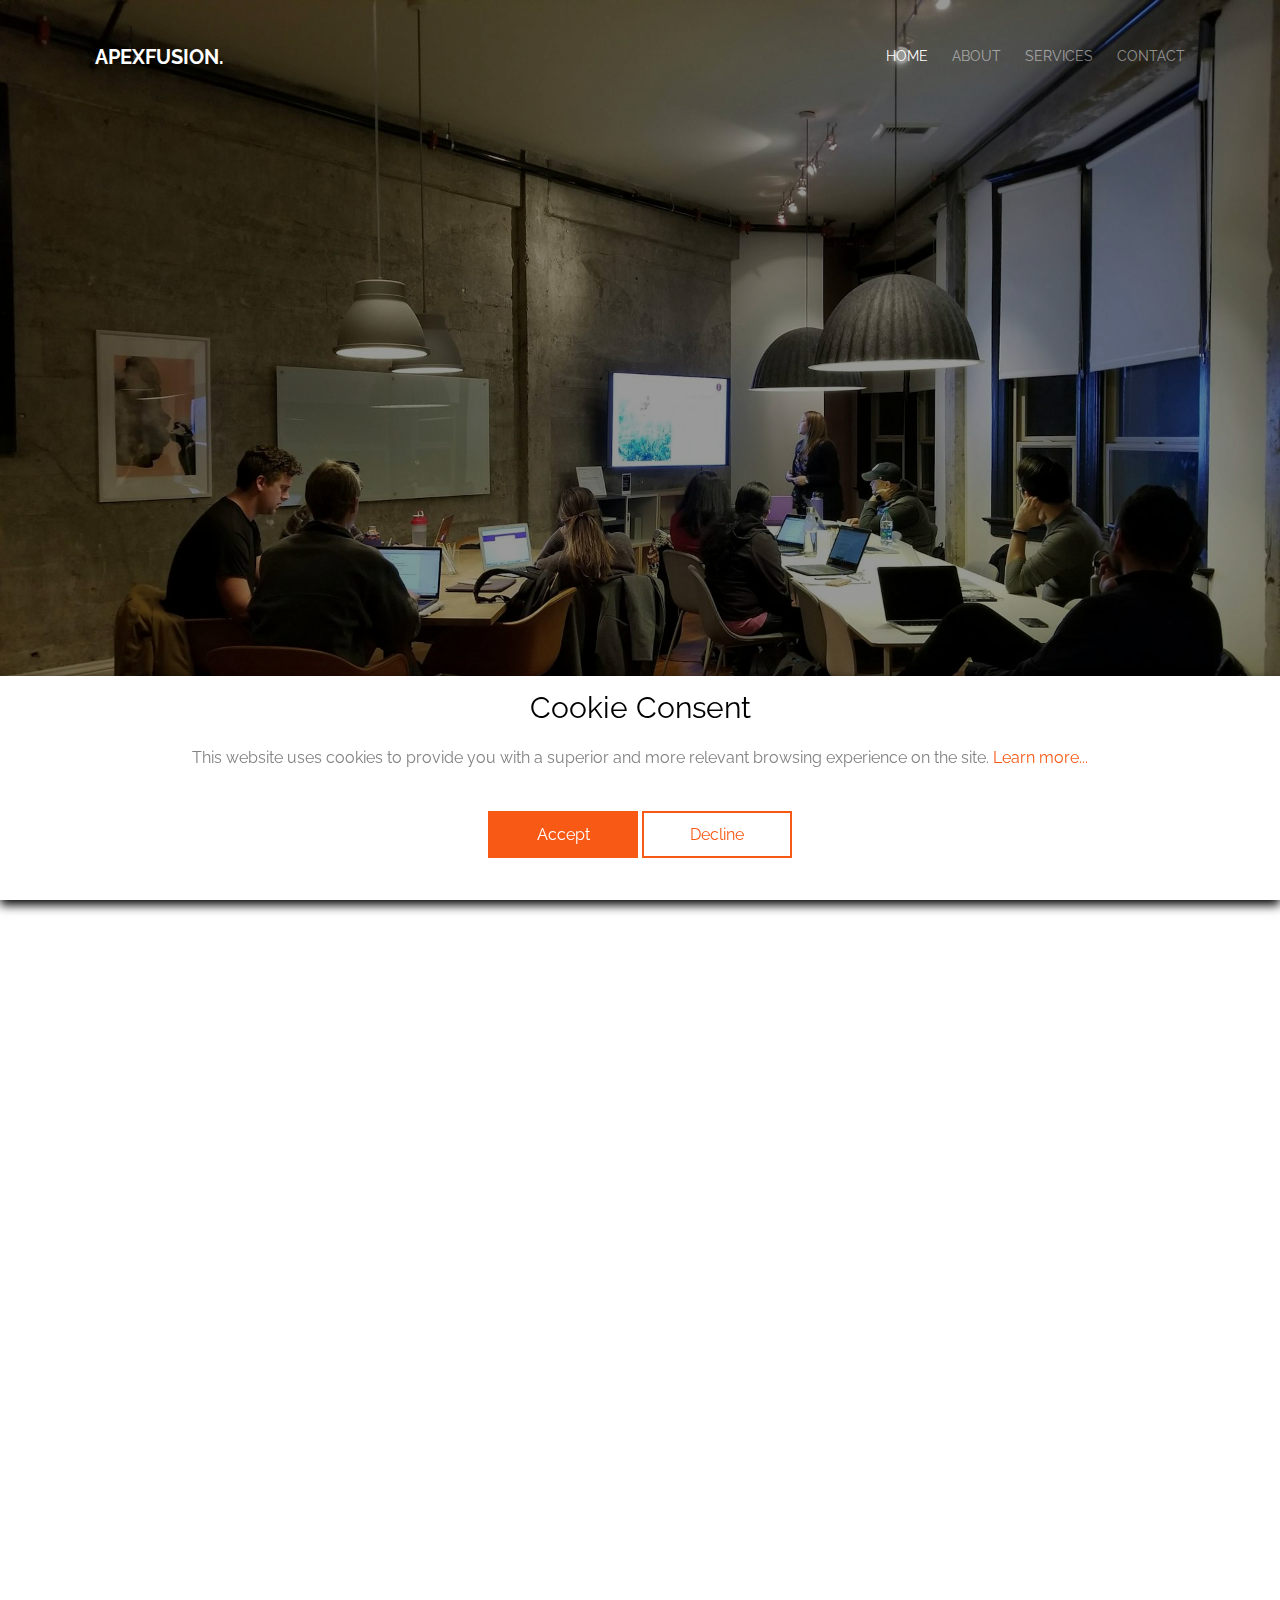
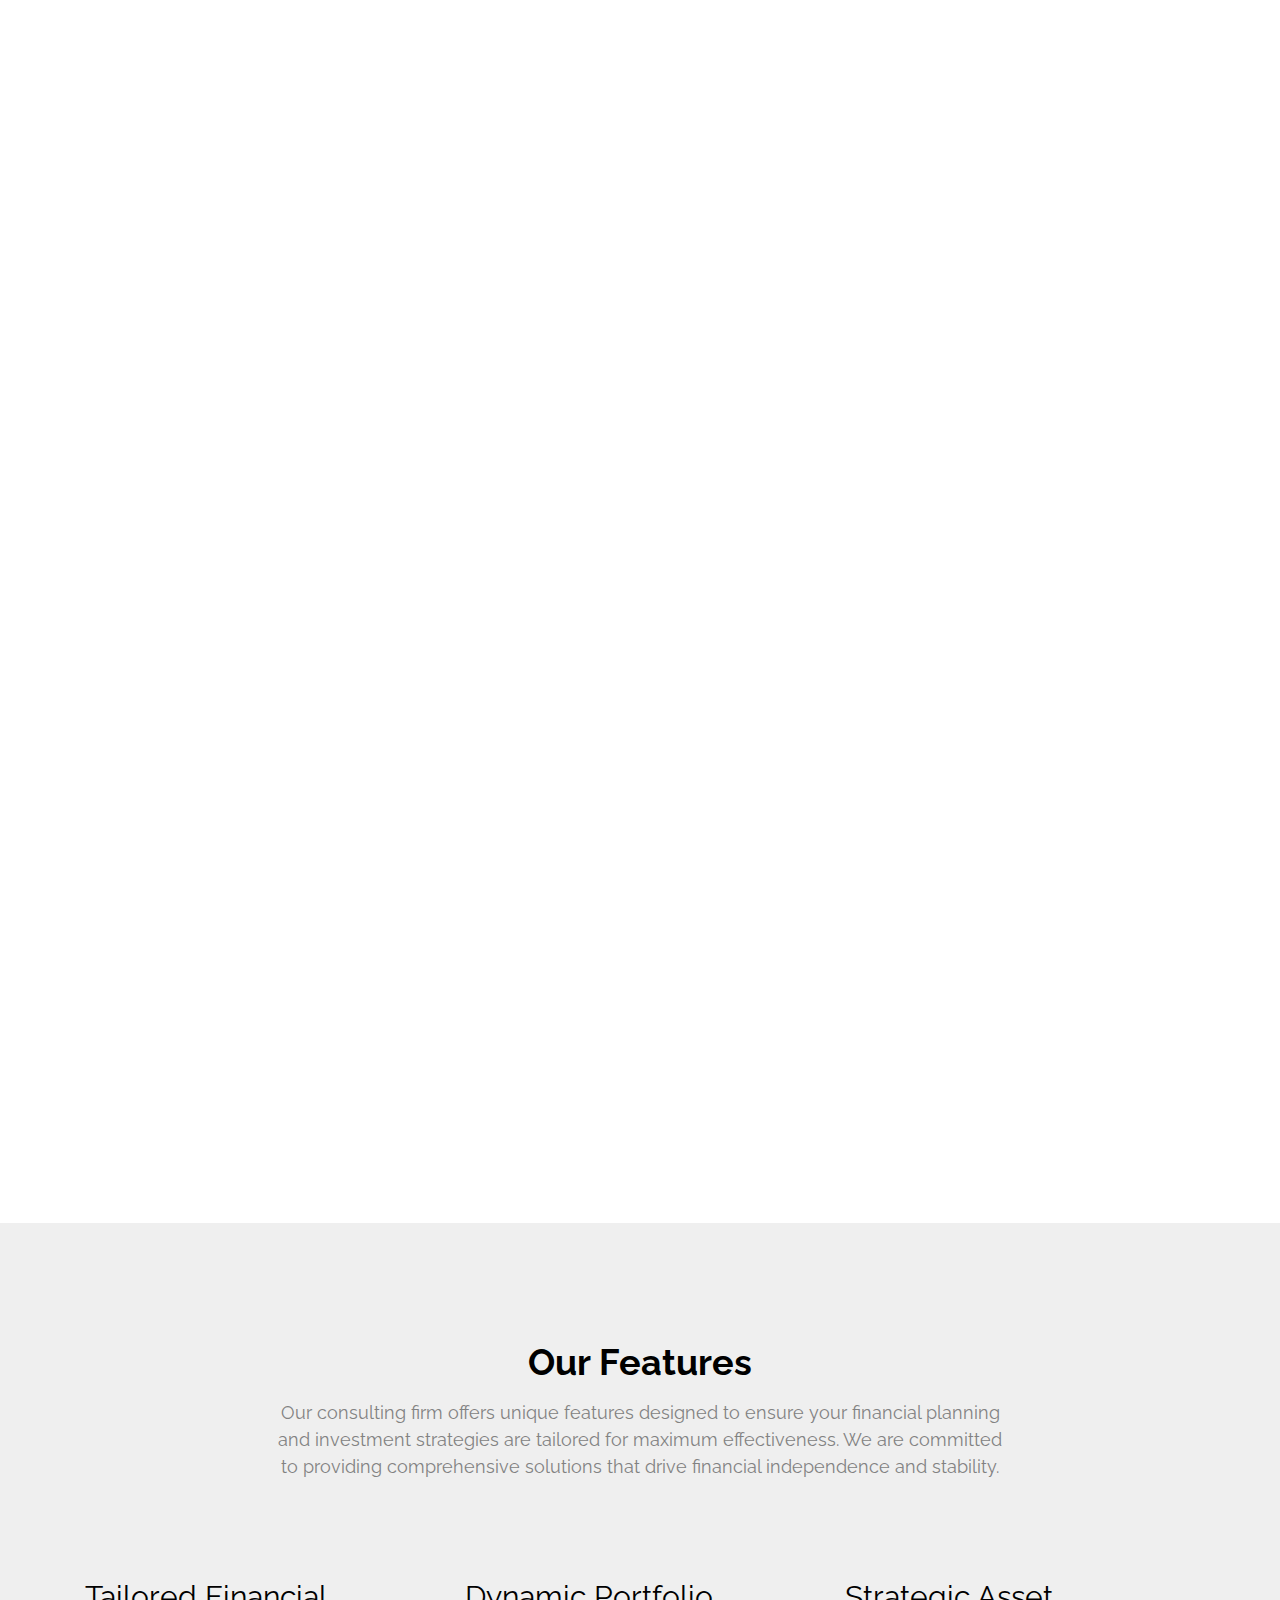
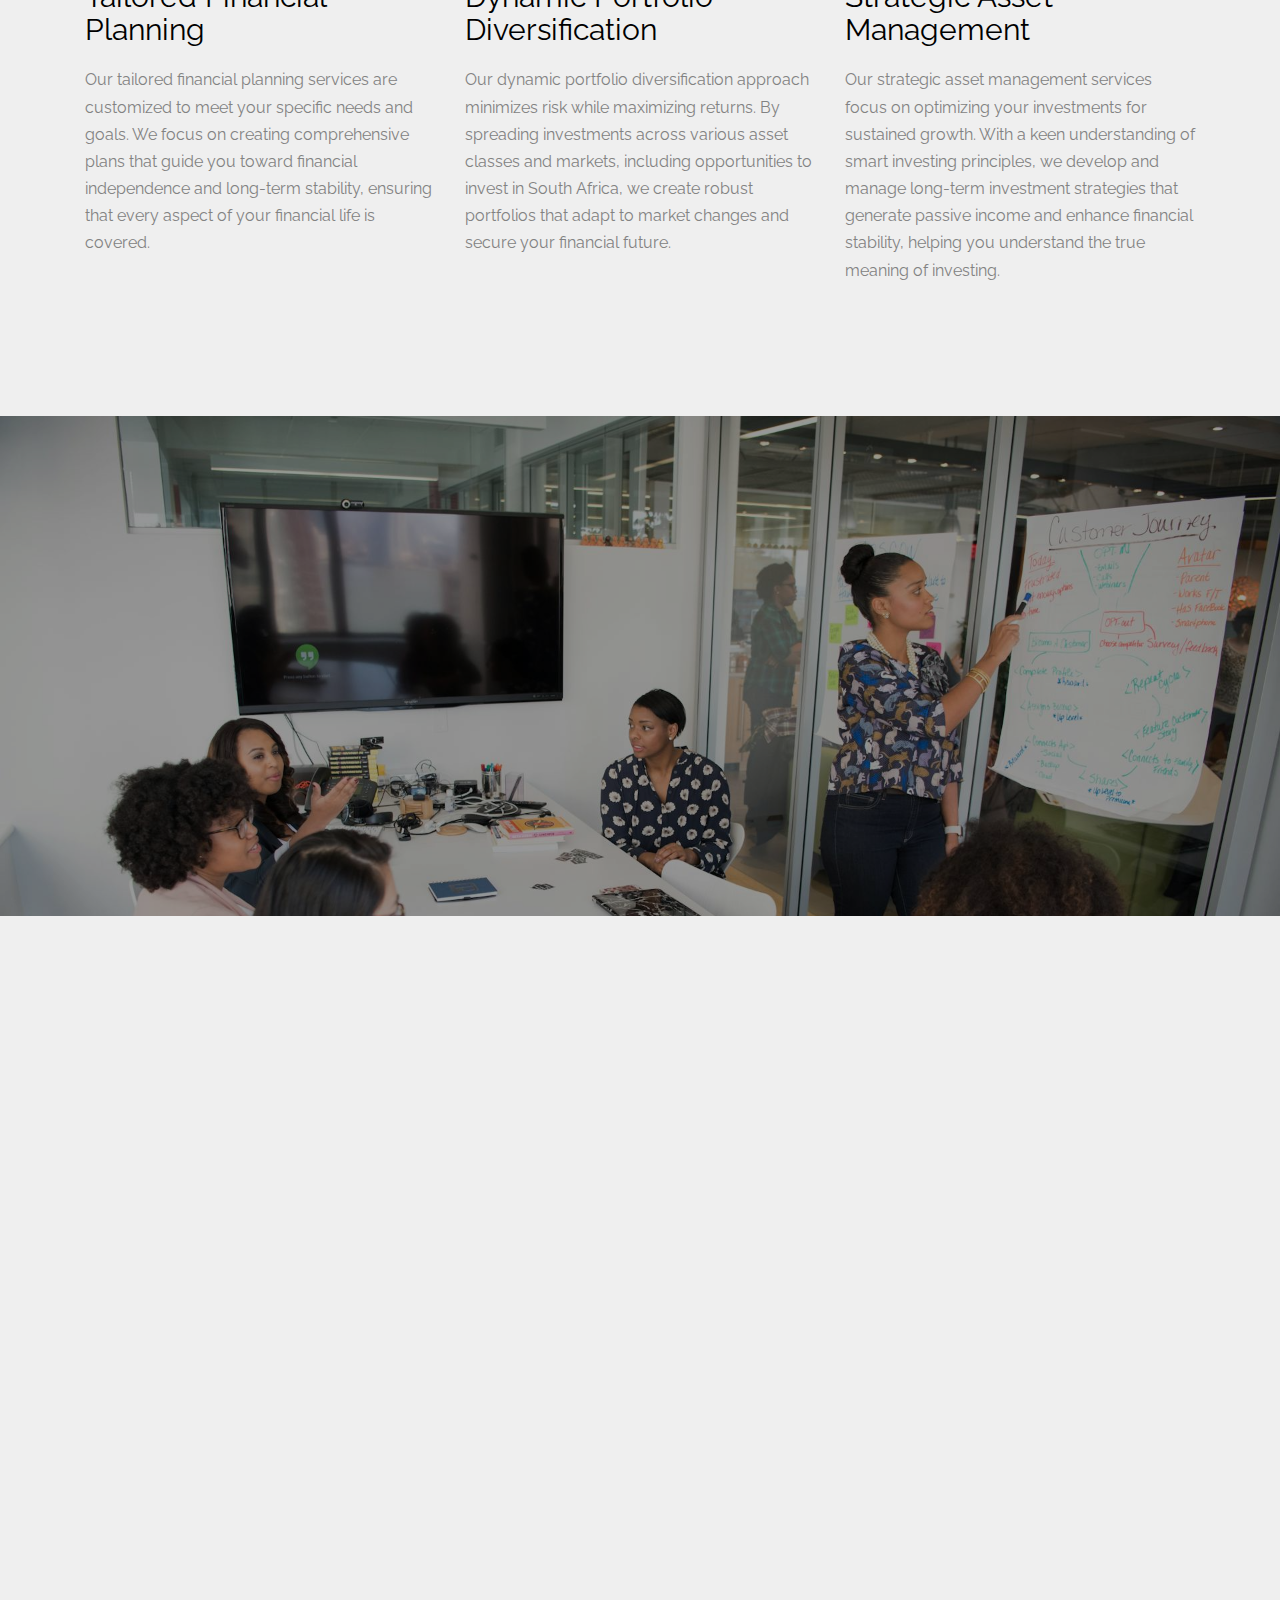
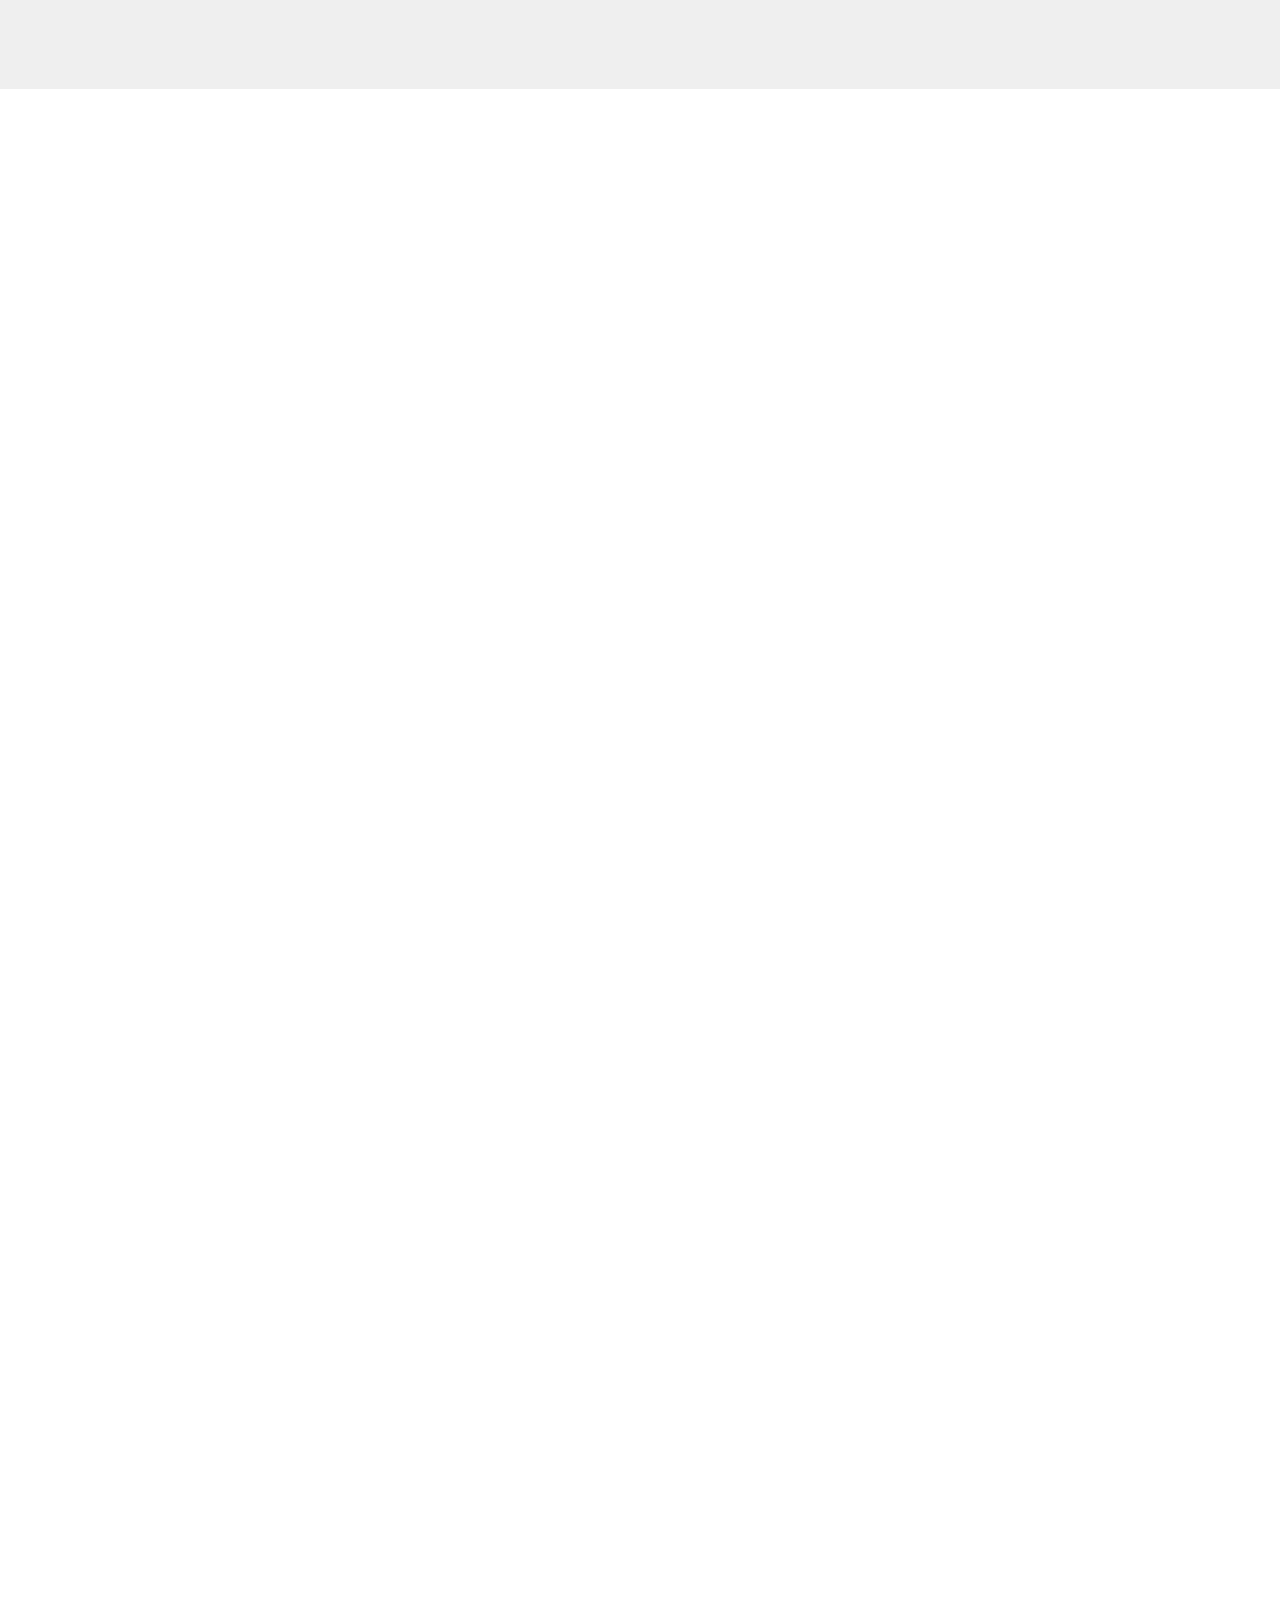
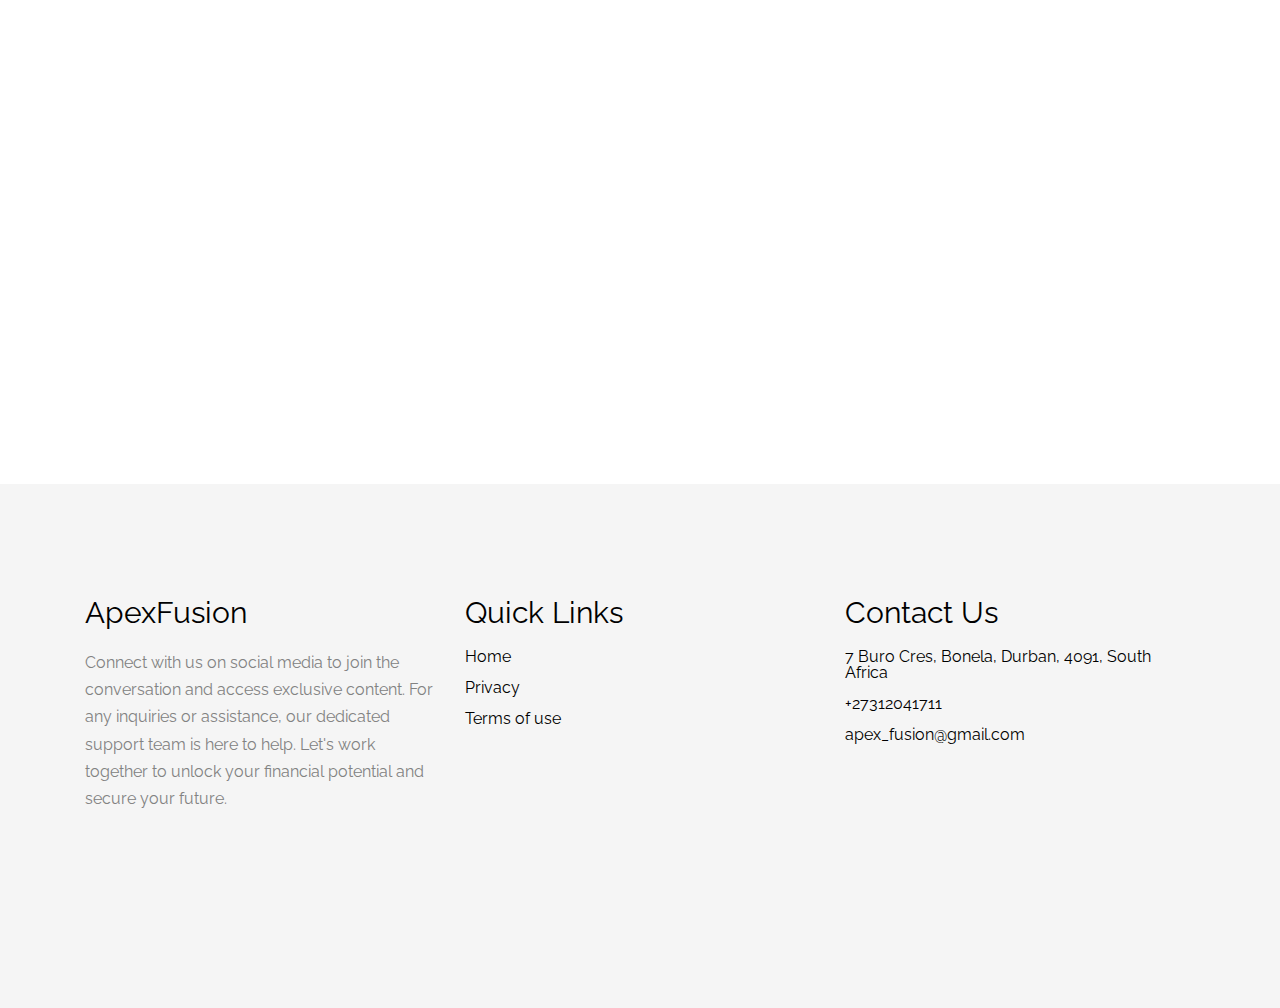
<file: index.html>
<!DOCTYPE html>
<html>
    <head>
        <meta charset="utf-8" />
        <meta http-equiv="X-UA-Compatible" content="IE=edge" />
        <title>ApexFusion</title>
        <meta name="viewport" content="width=device-width, initial-scale=1" />
        <meta
            name="description"
            content="Free HTML5 Website Template by FreeHTML5.co"
        />
        <meta
            name="keywords"
            content="free website templates, free html5, free template, free bootstrap, free website template, html5, css3, mobile first, responsive"
        />
        <meta name="author" content="FreeHTML5.co" />

        <!-- Facebook and Twitter integration -->
        <meta property="og:title" content="" />
        <meta property="og:image" content="" />
        <meta property="og:url" content="" />
        <meta property="og:site_name" content="" />
        <meta property="og:description" content="" />
        <meta name="twitter:title" content="" />
        <meta name="twitter:image" content="" />
        <meta name="twitter:url" content="" />
        <meta name="twitter:card" content="" />

        <link
            href="https://fonts.googleapis.com/css?family=Raleway:400,300,600,400italic,700"
            rel="stylesheet"
            type="text/css"
        />

        <link
            rel="shortcut icon"
            href="images/favicon.ico"
            type="image/x-icon"
        />

        <!-- Animate.css -->
        <link rel="stylesheet" href="css/animate.css" />
        <!-- Icomoon Icon Fonts-->
        <link rel="stylesheet" href="css/icomoon.css" />
        <!-- Bootstrap  -->
        <link rel="stylesheet" href="css/bootstrap.css" />

        <!-- Magnific Popup -->
        <link rel="stylesheet" href="css/magnific-popup.css" />

        <!-- Owl Carousel  -->
        <link rel="stylesheet" href="css/owl.carousel.min.css" />
        <link rel="stylesheet" href="css/owl.theme.default.min.css" />

        <!-- Theme style  -->
        <link rel="stylesheet" href="css/style.css" />

        <!-- Modernizr JS -->
        <script src="js/modernizr-2.6.2.min.js"></script>
        <!-- FOR IE9 below -->
        <!--[if lt IE 9]>
            <script src="js/respond.min.js"></script>
        <![endif]-->
    </head>
    <body>
        <div class="gtco-loader"></div>

        <div id="page">
            <nav class="gtco-nav" role="navigation">
                <div class="gtco-container">
                    <div class="row">
                        <div class="col-xs-2">
                            <div id="gtco-logo">
                                <a href="index.html">ApexFusion.</a>
                            </div>
                        </div>
                        <div class="col-xs-10 text-right menu-1">
                            <ul>
                                <li class="active">
                                    <a href="index.html">Home</a>
                                </li>
                                <li><a href="#about">About</a></li>
                                <li><a href="#services">Services</a></li>
                                <li><a href="#contact">Contact</a></li>
                            </ul>
                        </div>
                    </div>
                </div>
            </nav>

            <header
                id="gtco-header"
                class="gtco-cover"
                role="banner"
                style="background-image: url(images/img_bg_1.jpg)"
            >
                <div class="overlay"></div>
                <div class="gtco-container">
                    <div class="row">
                        <div class="col-md-12 col-md-offset-0 text-center">
                            <div class="display-t">
                                <div
                                    class="display-tc animate-box"
                                    data-animate-effect="fadeIn"
                                >
                                    <h1>Your Path to Financial Independence</h1>
                                    <h2>
                                        Smart Investing and Comprehensive
                                        Financial Planning for a Secure Future
                                    </h2>
                                </div>
                            </div>
                        </div>
                    </div>
                </div>
            </header>

            <div class="gtco-section">
                <div class="gtco-container">
                    <div class="row animate-box">
                        <div
                            class="col-md-8 col-md-offset-2 text-center gtco-heading"
                        >
                            <h2>Why Choose Us</h2>
                            <p>
                                At our consulting firm, we are dedicated to
                                guiding you towards financial independence and
                                stability through strategic financial planning
                                and smart investing. Our tailored approach
                                ensures that every client's unique needs are met
                                with precision and expertise.
                            </p>
                        </div>
                    </div>
                    <div class="row animate-box">
                        <div class="col-md-6">
                            <div
                                class="feature-left animate-box"
                                data-animate-effect="fadeInLeft"
                            >
                                <span class="icon">
                                    <i class="icon-check"></i>
                                </span>
                                <div class="feature-copy">
                                    <h3>Comprehensive Financial Planning</h3>
                                    <p>
                                        Our in-depth financial planning services
                                        help you map out a clear path to
                                        achieving your financial goals, ensuring
                                        you are well-prepared for the future.
                                    </p>
                                </div>
                            </div>

                            <div
                                class="feature-left animate-box"
                                data-animate-effect="fadeInLeft"
                            >
                                <span class="icon">
                                    <i class="icon-check"></i>
                                </span>
                                <div class="feature-copy">
                                    <h3>Expert Portfolio Diversification</h3>
                                    <p>
                                        We create well-diversified portfolios to
                                        minimize risk and maximize returns,
                                        protecting your investments from market
                                        volatility and ensuring steady growth.
                                    </p>
                                </div>
                            </div>

                            <div
                                class="feature-left animate-box"
                                data-animate-effect="fadeInLeft"
                            >
                                <span class="icon">
                                    <i class="icon-check"></i>
                                </span>
                                <div class="feature-copy">
                                    <h3>Advanced Asset Management</h3>
                                    <p>
                                        Our asset management team optimizes your
                                        portfolio, focusing on long-term
                                        investments and sustainable growth to
                                        build your wealth over time.
                                    </p>
                                </div>
                            </div>
                        </div>
                        <div class="col-md-6">
                            <div
                                class="feature-left animate-box"
                                data-animate-effect="fadeInLeft"
                            >
                                <span class="icon">
                                    <i class="icon-check"></i>
                                </span>
                                <div class="feature-copy">
                                    <h3>Personalized Investment Strategies</h3>
                                    <p>
                                        We develop customized investment
                                        strategies that align with your specific
                                        financial goals, from generating passive
                                        income to achieving financial
                                        independence.
                                    </p>
                                </div>
                            </div>

                            <div
                                class="feature-left animate-box"
                                data-animate-effect="fadeInLeft"
                            >
                                <span class="icon">
                                    <i class="icon-check"></i>
                                </span>
                                <div class="feature-copy">
                                    <h3>Innovative Portfolio Solutions</h3>
                                    <p>
                                        Our innovative portfolio solutions are
                                        designed to provide robust and adaptable
                                        investment options, helping you navigate
                                        changing market conditions with
                                        confidence.
                                    </p>
                                </div>
                            </div>

                            <div
                                class="feature-left animate-box"
                                data-animate-effect="fadeInLeft"
                            >
                                <span class="icon">
                                    <i class="icon-check"></i>
                                </span>
                                <div class="feature-copy">
                                    <h3>
                                        Opportunities to Invest in South Africa
                                    </h3>
                                    <p>
                                        We offer unique insights and strategies
                                        for investing in South Africa, unlocking
                                        the potential of this dynamic market and
                                        broadening your investment horizons.
                                    </p>
                                </div>
                            </div>
                        </div>
                    </div>
                </div>
            </div>

            <div id="gtco-features">
                <div class="gtco-container">
                    <div class="row animate-box">
                        <div
                            class="col-md-8 col-md-offset-2 text-center gtco-heading"
                        >
                            <h2>Our Services</h2>
                            <p>
                                Our consulting services are designed to guide
                                you toward achieving financial stability and
                                independence. We offer expert advice and
                                personalized strategies that encompass every
                                aspect of your financial journey, from planning
                                to investment.
                            </p>
                        </div>
                    </div>
                    <div class="row">
                        <div class="col-md-4 col-sm-4">
                            <div
                                class="feature-center animate-box"
                                data-animate-effect="fadeIn"
                            >
                                <span class="icon">
                                    <i class="icon-eye"></i>
                                </span>
                                <h3>Financial Planning & Strategy</h3>
                                <p>
                                    Our financial planning and strategy services
                                    help you lay a solid foundation for your
                                    financial future. We develop detailed plans
                                    that consider your unique goals and
                                    circumstances, ensuring a clear path to
                                    financial independence and stability.
                                </p>
                            </div>
                        </div>
                        <div class="col-md-4 col-sm-4">
                            <div
                                class="feature-center animate-box"
                                data-animate-effect="fadeIn"
                            >
                                <span class="icon">
                                    <i class="icon-command"></i>
                                </span>
                                <h3>
                                    Portfolio Diversification & Asset Management
                                </h3>
                                <p>
                                    Our portfolio diversification and asset
                                    management services are tailored to optimize
                                    your investments. We create balanced
                                    portfolios that minimize risks and maximize
                                    returns through smart investing principles
                                    and long-term investments, ensuring your
                                    assets are well-managed and growth-oriented.
                                </p>
                            </div>
                        </div>
                        <div class="col-md-4 col-sm-4">
                            <div
                                class="feature-center animate-box"
                                data-animate-effect="fadeIn"
                            >
                                <span class="icon">
                                    <i class="icon-power"></i>
                                </span>
                                <h3>Investment Solutions & Passive Income</h3>
                                <p>
                                    Our investment solutions are designed to
                                    provide robust and adaptable options for
                                    generating passive income. Whether you're
                                    looking to invest in South Africa or explore
                                    global opportunities, we help you understand
                                    the meaning of investing and develop
                                    strategies that align with your financial
                                    goals, securing a prosperous and stable
                                    future.
                                </p>
                            </div>
                        </div>
                    </div>
                </div>
            </div>

            <div id="gtco-features-2">
                <div class="gtco-container">
                    <div class="row">
                        <div
                            class="col-md-8 col-md-offset-2 text-center gtco-heading"
                        >
                            <h2>Our Features</h2>
                            <p>
                                Our consulting firm offers unique features
                                designed to ensure your financial planning and
                                investment strategies are tailored for maximum
                                effectiveness. We are committed to providing
                                comprehensive solutions that drive financial
                                independence and stability.
                            </p>
                        </div>
                    </div>

                    <div class="row">
                        <div class="col-md-4">
                            <div>
                                <h2>Tailored Financial Planning</h2>
                                <p>
                                    Our tailored financial planning services are
                                    customized to meet your specific needs and
                                    goals. We focus on creating comprehensive
                                    plans that guide you toward financial
                                    independence and long-term stability,
                                    ensuring that every aspect of your financial
                                    life is covered.
                                </p>
                            </div>
                        </div>
                        <div class="col-md-4">
                            <div>
                                <h2>Dynamic Portfolio Diversification</h2>
                                <p>
                                    Our dynamic portfolio diversification
                                    approach minimizes risk while maximizing
                                    returns. By spreading investments across
                                    various asset classes and markets, including
                                    opportunities to invest in South Africa, we
                                    create robust portfolios that adapt to
                                    market changes and secure your financial
                                    future.
                                </p>
                            </div>
                        </div>
                        <div class="col-md-4">
                            <div>
                                <h2>Strategic Asset Management</h2>
                                <p>
                                    Our strategic asset management services
                                    focus on optimizing your investments for
                                    sustained growth. With a keen understanding
                                    of smart investing principles, we develop
                                    and manage long-term investment strategies
                                    that generate passive income and enhance
                                    financial stability, helping you understand
                                    the true meaning of investing.
                                </p>
                            </div>
                        </div>
                    </div>
                </div>
            </div>

            <div
                id="gtco-counter"
                class="gtco-bg gtco-cover gtco-counter"
                style="background-image: url(images/img_bg_2.jpg)"
            >
                <div class="overlay"></div>
                <div class="gtco-container">
                    <div class="row">
                        <div class="display-t">
                            <div class="display-tc">
                                <div class="col-md-3 col-sm-6 animate-box">
                                    <div class="feature-center">
                                        <span class="icon">
                                            <i class="icon-eye"></i>
                                        </span>

                                        <span
                                            class="counter js-counter"
                                            data-from="0"
                                            data-to="22070"
                                            data-speed="5000"
                                            data-refresh-interval="50"
                                            >1</span
                                        >
                                        <span class="counter-label"
                                            >Creativity Fuel</span
                                        >
                                    </div>
                                </div>
                                <div class="col-md-3 col-sm-6 animate-box">
                                    <div class="feature-center">
                                        <span class="icon">
                                            <i class="icon-anchor"></i>
                                        </span>

                                        <span
                                            class="counter js-counter"
                                            data-from="0"
                                            data-to="197"
                                            data-speed="5000"
                                            data-refresh-interval="50"
                                            >1</span
                                        >
                                        <span class="counter-label"
                                            >Happy Clients</span
                                        >
                                    </div>
                                </div>
                                <div class="col-md-3 col-sm-6 animate-box">
                                    <div class="feature-center">
                                        <span class="icon">
                                            <i class="icon-briefcase"></i>
                                        </span>
                                        <span
                                            class="counter js-counter"
                                            data-from="0"
                                            data-to="42"
                                            data-speed="5000"
                                            data-refresh-interval="50"
                                            >1</span
                                        >
                                        <span class="counter-label"
                                            >Projects Done</span
                                        >
                                    </div>
                                </div>
                                <div class="col-md-3 col-sm-6 animate-box">
                                    <div class="feature-center">
                                        <span class="icon">
                                            <i class="icon-clock"></i>
                                        </span>

                                        <span
                                            class="counter js-counter"
                                            data-from="0"
                                            data-to="8512"
                                            data-speed="5000"
                                            data-refresh-interval="50"
                                            >1</span
                                        >
                                        <span class="counter-label"
                                            >Hours Spent</span
                                        >
                                    </div>
                                </div>
                            </div>
                        </div>
                    </div>
                </div>
            </div>

            <div id="gtco-testimonial">
                <div class="gtco-container">
                    <div class="row animate-box">
                        <div
                            class="col-md-8 col-md-offset-2 text-center gtco-heading"
                        >
                            <h2>Testimonial</h2>
                        </div>
                    </div>
                    <div class="row animate-box">
                        <div class="owl-carousel owl-carousel-fullwidth">
                            <div class="item">
                                <div class="testimony-slide active text-center">
                                    <figure>
                                        <img
                                            style="
                                                object-fit: cover;
                                                height: 90px;
                                            "
                                            src="images/person_1.jpg"
                                            alt="user"
                                        />
                                    </figure>
                                    <span>Jean D.</span>
                                    <blockquote>
                                        <p>
                                            &ldquo;Working with this consulting
                                            firm has been a game-changer for me.
                                            Their expertise in financial
                                            planning and investment strategy
                                            helped me gain clarity on my
                                            financial goals and set a clear path
                                            toward financial independence. Their
                                            personalized approach and attention
                                            to detail truly set them apart. I
                                            highly recommend their services to
                                            anyone looking to take control of
                                            their financial future.&rdquo;
                                        </p>
                                    </blockquote>
                                </div>
                            </div>
                            <div class="item">
                                <div class="testimony-slide active text-center">
                                    <figure>
                                        <img
                                            style="
                                                object-fit: cover;
                                                height: 90px;
                                            "
                                            src="images/person_2.jpg"
                                            alt="user"
                                        />
                                    </figure>
                                    <span>Sarah S. </span>
                                    <blockquote>
                                        <p>
                                            &ldquo;I cannot thank this
                                            consulting firm enough for their
                                            exceptional services. Their
                                            portfolio diversification and asset
                                            management strategies have
                                            significantly improved my investment
                                            portfolio's performance. With their
                                            guidance, I've been able to generate
                                            passive income and build a strong
                                            foundation for long-term financial
                                            stability. I am grateful for their
                                            expertise and highly recommend them
                                            to anyone seeking financial
                                            success.&rdquo;
                                        </p>
                                    </blockquote>
                                </div>
                            </div>
                            <div class="item">
                                <div class="testimony-slide active text-center">
                                    <figure>
                                        <img
                                            style="
                                                object-fit: cover;
                                                height: 90px;
                                            "
                                            src="images/person_3.jpg"
                                            alt="user"
                                        />
                                    </figure>
                                    <span>Michael J. </span>
                                    <blockquote>
                                        <p>
                                            &ldquo;Choosing this consulting firm
                                            was one of the best decisions I've
                                            made for my financial future. Their
                                            comprehensive financial planning
                                            services helped me gain a better
                                            understanding of my financial
                                            situation and set achievable goals.
                                            Their commitment to financial
                                            independence and stability is
                                            evident in everything they do. I am
                                            impressed by their professionalism
                                            and expertise and look forward to
                                            continuing our partnership for years
                                            to come.&rdquo;
                                        </p>
                                    </blockquote>
                                </div>
                            </div>
                        </div>
                    </div>
                </div>
            </div>

            <div id="gtco-services">
                <div class="gtco-container">
                    <div class="row animate-box">
                        <div
                            class="col-md-8 col-md-offset-2 text-center gtco-heading"
                        >
                            <h2>What We Offer</h2>
                        </div>
                    </div>

                    <div class="row animate-box">
                        <div class="gtco-tabs">
                            <ul class="gtco-tab-nav">
                                <li class="active">
                                    <a href="#" data-tab="1"
                                        ><span class="icon visible-xs"
                                            ><i class="icon-command"></i></span
                                        ><span class="hidden-xs"
                                            >Comprehensive Solutions</span
                                        ></a
                                    >
                                </li>
                                <li>
                                    <a href="#" data-tab="2"
                                        ><span class="icon visible-xs"
                                            ><i
                                                class="icon-bar-graph"
                                            ></i></span
                                        ><span class="hidden-xs"
                                            >Personalized Financial
                                            Planning</span
                                        ></a
                                    >
                                </li>
                                <li>
                                    <a href="#" data-tab="3"
                                        ><span class="icon visible-xs"
                                            ><i class="icon-bag"></i></span
                                        ><span class="hidden-xs"
                                            >Strategic Portfolio
                                            Diversification</span
                                        ></a
                                    >
                                </li>
                                <li>
                                    <a href="#" data-tab="4"
                                        ><span class="icon visible-xs"
                                            ><i class="icon-box"></i></span
                                        ><span class="hidden-xs"
                                            >Expert Asset Management</span
                                        ></a
                                    >
                                </li>
                            </ul>

                            <!-- Tabs -->
                            <div class="gtco-tab-content-wrap">
                                <div
                                    class="gtco-tab-content tab-content active"
                                    data-tab-content="1"
                                >
                                    <div class="col-md-6">
                                        <div
                                            class="gtco-video gtco-bg"
                                            style="
                                                background-image: url(images/img_1.jpg);
                                            "
                                        >
                                            <div class="overlay"></div>
                                        </div>
                                    </div>
                                    <div class="col-md-6">
                                        <h2>Personalized Financial Planning</h2>
                                        <p>
                                            Our personalized financial planning
                                            services go beyond mere numbers. We
                                            delve deep into your financial
                                            landscape, understanding your unique
                                            goals, dreams, and aspirations.
                                        </p>

                                        <p>
                                            Through in-depth consultations and
                                            meticulous analysis, we craft a
                                            customized plan that not only
                                            addresses your immediate financial
                                            needs but also lays a solid
                                            foundation for your long-term
                                            success. Whether you're planning for
                                            retirement, saving for your
                                            children's education, or investing
                                            for future milestones, our team is
                                            dedicated to guiding you every step
                                            of the way, ensuring that your
                                            financial journey is both rewarding
                                            and fulfilling.
                                        </p>
                                    </div>
                                </div>

                                <div
                                    class="gtco-tab-content tab-content"
                                    data-tab-content="2"
                                >
                                    <div class="col-md-6 col-md-push-6">
                                        <div
                                            class="gtco-video gtco-bg"
                                            style="
                                                background-image: url(images/img_2.jpg);
                                            "
                                        >
                                            <div class="overlay"></div>
                                        </div>
                                    </div>
                                    <div class="col-md-6 col-md-pull-6">
                                        <h2>
                                            Strategic Portfolio Diversification
                                        </h2>
                                        <p>
                                            In today's ever-changing market
                                            environment, strategic portfolio
                                            diversification is crucial for
                                            protecting and growing your wealth.
                                            Our approach aims to minimize risk
                                            while maximizing returns on your
                                            investments. We leverage a
                                            diversified mix of asset classes,
                                            including equities, bonds, real
                                            estate, and alternative investments,
                                            to spread risk and capture
                                            opportunities across various sectors
                                            and regions.
                                        </p>

                                        <p>
                                            With a keen eye on market trends and
                                            economic indicators, we continuously
                                            monitor and adjust your portfolio to
                                            ensure it remains aligned with your
                                            financial goals and risk tolerance,
                                            providing you with peace of mind and
                                            confidence in your investment
                                            strategy.
                                        </p>
                                    </div>
                                </div>

                                <div
                                    class="gtco-tab-content tab-content"
                                    data-tab-content="3"
                                >
                                    <div class="col-md-6 col-md-push-6">
                                        <div
                                            class="gtco-video gtco-bg"
                                            style="
                                                background-image: url(images/img_3.jpg);
                                            "
                                        >
                                            <div class="overlay"></div>
                                        </div>
                                    </div>
                                    <div class="col-md-6 col-md-pull-6">
                                        <div
                                            class="feature-left animate-box"
                                            data-animate-effect="fadeInLeft"
                                        >
                                            <span class="icon">
                                                <i class="icon-check"></i>
                                            </span>
                                            <div class="feature-copy">
                                                <h3>
                                                    Holistic Financial Approach
                                                </h3>
                                                <p>
                                                    Our company offers a
                                                    comprehensive approach to
                                                    financial management,
                                                    encompassing everything from
                                                    financial planning to
                                                    investment strategy. By
                                                    addressing all aspects of
                                                    your financial life, we
                                                    ensure that your wealth
                                                    management journey is
                                                    cohesive and effective,
                                                    leading to better outcomes
                                                    and peace of mind.
                                                </p>
                                            </div>
                                        </div>

                                        <div
                                            class="feature-left animate-box"
                                            data-animate-effect="fadeInLeft"
                                        >
                                            <span class="icon">
                                                <i class="icon-check"></i>
                                            </span>
                                            <div class="feature-copy">
                                                <h3>
                                                    Tailored Solutions for Your
                                                    Needs
                                                </h3>
                                                <p>
                                                    We understand that every
                                                    client has unique financial
                                                    goals and circumstances.
                                                    That's why we offer
                                                    personalized solutions
                                                    tailored to your specific
                                                    needs and objectives.
                                                    Whether you're aiming for
                                                    financial independence,
                                                    seeking passive income, or
                                                    looking to invest in South
                                                    Africa, our customized
                                                    approach ensures that your
                                                    financial plan is optimized
                                                    for success.
                                                </p>
                                            </div>
                                        </div>

                                        <div
                                            class="feature-left animate-box"
                                            data-animate-effect="fadeInLeft"
                                        >
                                            <span class="icon">
                                                <i class="icon-check"></i>
                                            </span>
                                            <div class="feature-copy">
                                                <h3>
                                                    Expert Guidance Every Step
                                                    of the Way
                                                </h3>
                                                <p>
                                                    With our team of seasoned
                                                    professionals, you can rest
                                                    assured that you're in
                                                    capable hands. We provide
                                                    expert guidance and support
                                                    at every stage of your
                                                    financial journey, helping
                                                    you navigate market
                                                    fluctuations, make informed
                                                    decisions, and stay on track
                                                    towards your goals. With us
                                                    by your side, you can
                                                    confidently pursue your
                                                    financial aspirations with
                                                    clarity and confidence.
                                                </p>
                                            </div>
                                        </div>
                                    </div>
                                </div>

                                <div
                                    class="gtco-tab-content tab-content"
                                    data-tab-content="4"
                                >
                                    <div class="col-md-6">
                                        <div
                                            class="gtco-video gtco-bg"
                                            style="
                                                background-image: url(images/img_4.jpg);
                                            "
                                        >
                                            <div class="overlay"></div>
                                        </div>
                                    </div>
                                    <div class="col-md-6">
                                        <h2>Innovative Investment Solutions</h2>
                                        <p>
                                            Unlock the potential of your wealth
                                            with our innovative investment
                                            solutions designed to propel you
                                            towards financial success. From
                                            generating passive income streams to
                                            building a robust nest egg for the
                                            future, our comprehensive suite of
                                            investment offerings caters to a
                                            diverse range of financial goals and
                                            preferences.
                                        </p>

                                        <p>
                                            Whether you're a seasoned investor
                                            or just starting out on your
                                            investment journey, our team of
                                            seasoned professionals is here to
                                            provide expert guidance,
                                            personalized advice, and
                                            unparalleled support every step of
                                            the way. With a focus on smart
                                            investing principles and a
                                            commitment to delivering tangible
                                            results, we empower you to take
                                            control of your financial future and
                                            achieve your wildest dreams.
                                        </p>
                                    </div>
                                </div>
                            </div>
                        </div>
                    </div>
                </div>
            </div>

            <div class="gtco-section">
                <div class="gtco-container">
                    <div class="row">
                        <div class="col-md-6 animate-box">
                            <h3>Get In Touch</h3>
                            <form action="#">
                                <div class="row form-group">
                                    <div class="col-md-12">
                                        <label for="fname">First Name</label>
                                        <input
                                            type="text"
                                            id="fname"
                                            class="form-control"
                                            placeholder="Your firstname"
                                        />
                                    </div>
                                </div>

                                <div class="row form-group">
                                    <div class="col-md-12">
                                        <label for="email">Email</label>
                                        <input
                                            type="text"
                                            id="email"
                                            class="form-control"
                                            placeholder="Your email address"
                                        />
                                        <div
                                            id="result"
                                            style="color: red"
                                        ></div>
                                    </div>
                                </div>

                                <div class="row form-group">
                                    <div class="col-md-12">
                                        <label for="message">Message</label>
                                        <textarea
                                            name="message"
                                            id="message"
                                            cols="30"
                                            rows="10"
                                            class="form-control"
                                            placeholder="Write us something"
                                        ></textarea>
                                    </div>
                                </div>
                                <div class="form-group">
                                    <input
                                        type="submit"
                                        id="submit"
                                        onclick="sendForm()"
                                        value="Send Message"
                                        class="btn btn-primary"
                                    />
                                </div>
                            </form>
                        </div>
                        <div class="col-md-5 col-md-push-1 animate-box">
                            <iframe
                                src="https://www.google.com/maps/embed?pb=!1m18!1m12!1m3!1d4619.382788920484!2d30.9747359360473!3d-29.84618903936857!2m3!1f0!2f0!3f0!3m2!1i1024!2i768!4f13.1!3m3!1m2!1s0x1ef700a9988e5983%3A0x2b54dc04e7640a1!2sKZN%20Cooperative%20Governance%20and%20Traditional%20Affairs!5e0!3m2!1suk!2sua!4v1716298362820!5m2!1suk!2sua"
                                width="100%"
                                height="500px"
                                style="border: 0"
                                allowfullscreen=""
                                loading="lazy"
                                referrerpolicy="no-referrer-when-downgrade"
                            ></iframe>
                        </div>
                    </div>
                </div>
            </div>

            <footer
                style="background: #f5f5f5"
                id="gtco-footer"
                role="contentinfo"
            >
                <div class="gtco-container">
                    <div class="row row-pb-md">
                        <div class="col-md-4 col-xs-6">
                            <h2>ApexFusion</h2>
                            <p>
                                Connect with us on social media to join the
                                conversation and access exclusive content. For
                                any inquiries or assistance, our dedicated
                                support team is here to help. Let's work
                                together to unlock your financial potential and
                                secure your future.
                            </p>
                        </div>
                        <div class="col-md-4 col-xs-6">
                            <h2>Quick Links</h2>
                            <ul class="gtco-footer-links">
                                <li><a href="index.html">Home</a></li>
                                <li>
                                    <a href="privacy-policy.html">Privacy</a>
                                </li>
                                <li>
                                    <a href="terms-of-use.html">Terms of use</a>
                                </li>
                            </ul>
                        </div>

                        <div class="col-md-4 col-xs-6">
                            <h2>Contact Us</h2>
                            <ul class="gtco-footer-links">
                                <li>
                                    <a
                                        >7 Buro Cres, Bonela, Durban, 4091,
                                        South Africa</a
                                    >
                                </li>
                                <li>
                                    <a>+27312041711</a>
                                </li>
                                <li>
                                    <a>apex_fusion@gmail.com</a>
                                </li>
                            </ul>
                        </div>
                    </div>
                </div>
            </footer>
        </div>

        <div class="gototop js-top">
            <a href="#" class="js-gotop"><i class="icon-arrow-up"></i></a>
        </div>

        <!-- Cookie banner -->
        <div class="cookie-wrapper show">
            <div>
                <i class="bx bx-cookie"></i>
                <h2 style="text-align: center">Cookie Consent</h2>
            </div>

            <div class="data">
                <p>
                    This website uses cookies to provide you with a superior and
                    more relevant browsing experience on the site.
                    <a href="#">Learn more...</a>
                </p>
            </div>

            <div class="buttons">
                <button class="cookie-button" id="acceptBtn">Accept</button>
                <button class="cookie-button" id="declineBtn">Decline</button>
            </div>
        </div>
        <!-- End Cookie banner -->

        <!-- jQuery -->
        <script src="js/jquery.min.js"></script>
        <!-- jQuery Easing -->
        <script src="js/jquery.easing.1.3.js"></script>
        <!-- Bootstrap -->
        <script src="js/bootstrap.min.js"></script>
        <!-- Waypoints -->
        <script src="js/jquery.waypoints.min.js"></script>
        <!-- Carousel -->
        <script src="js/owl.carousel.min.js"></script>
        <!-- countTo -->
        <script src="js/jquery.countTo.js"></script>
        <!-- Magnific Popup -->
        <script src="js/jquery.magnific-popup.min.js"></script>
        <script src="js/magnific-popup-options.js"></script>
        <!-- Main -->
        <script src="js/main.js"></script>
        <script src="js/contact-form.js"></script>
        <script src="js/cookiebanner.js"></script>
    </body>
</html>
</file>
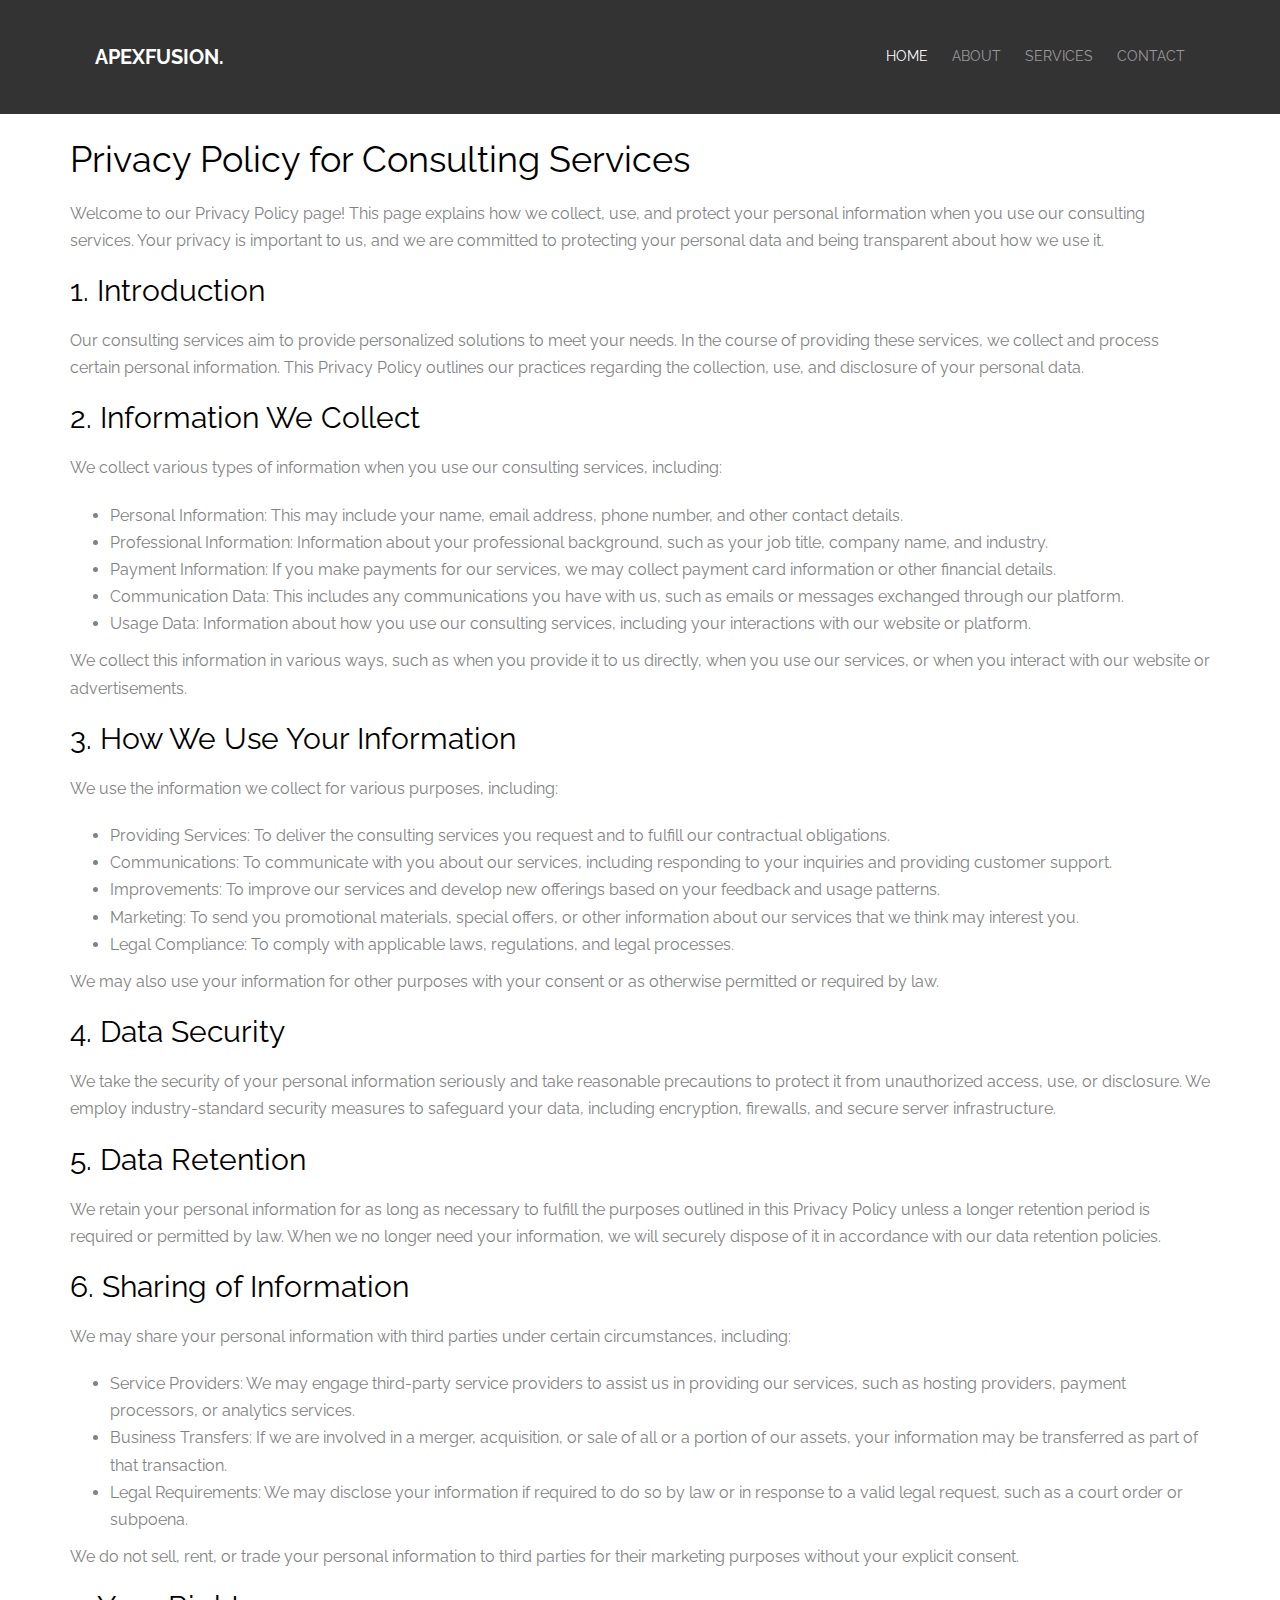
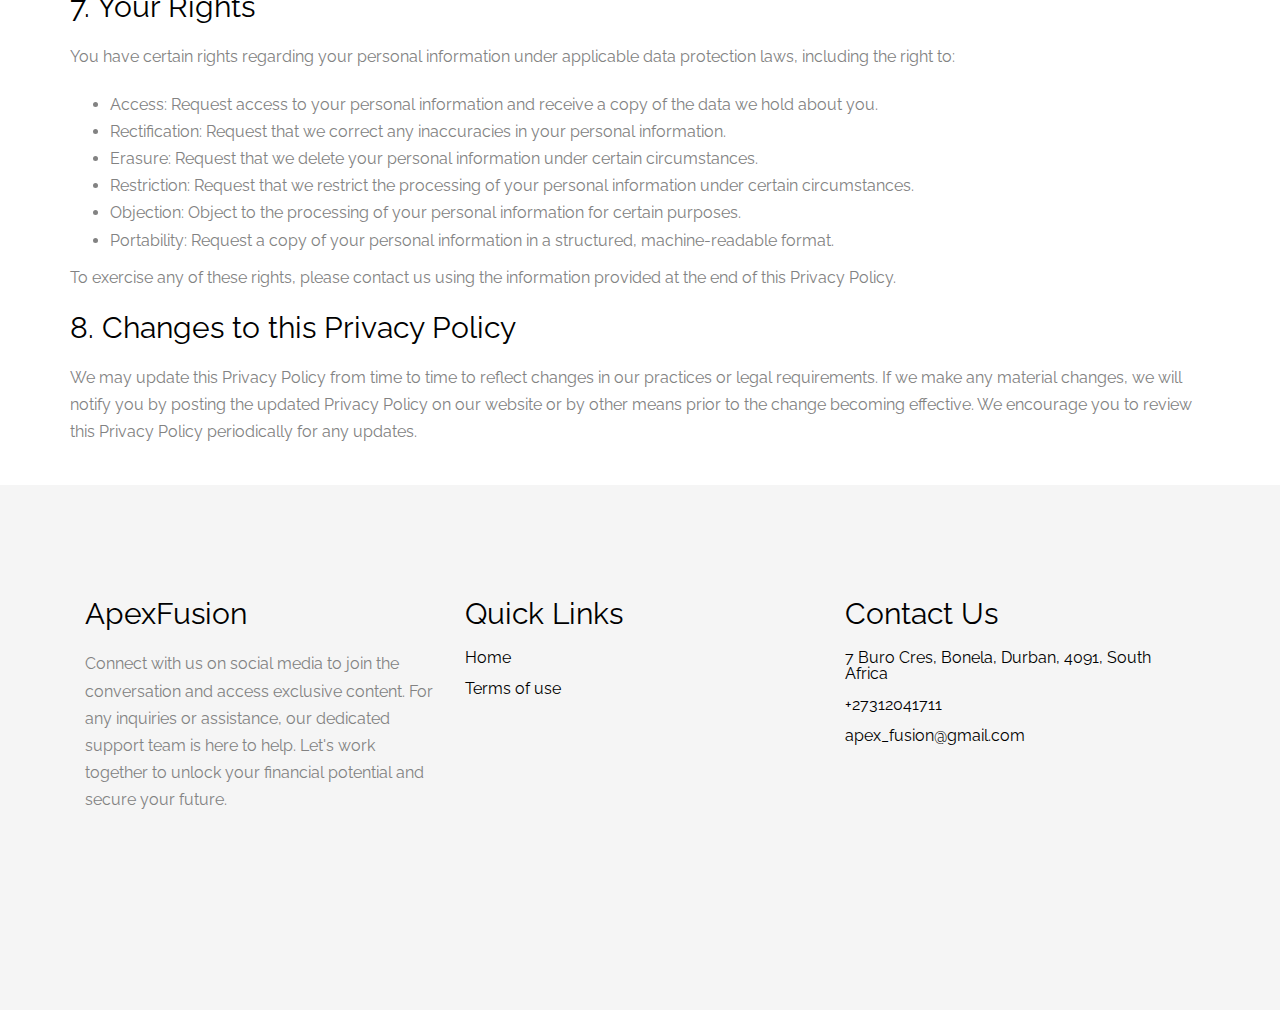
<file: privacy-policy.html>
<!DOCTYPE html>
<html dir="auto" lang="en">
    <head>
        <meta charset="utf-8" />
        <meta http-equiv="X-UA-Compatible" content="IE=edge" />
        <title>ApexFusion</title>
        <meta name="viewport" content="width=device-width, initial-scale=1" />
        <meta
            name="description"
            content="Free HTML5 Website Template by FreeHTML5.co"
        />
        <meta
            name="keywords"
            content="free website templates, free html5, free template, free bootstrap, free website template, html5, css3, mobile first, responsive"
        />
        <meta name="author" content="FreeHTML5.co" />

        <!-- Facebook and Twitter integration -->
        <meta property="og:title" content="" />
        <meta property="og:image" content="" />
        <meta property="og:url" content="" />
        <meta property="og:site_name" content="" />
        <meta property="og:description" content="" />
        <meta name="twitter:title" content="" />
        <meta name="twitter:image" content="" />
        <meta name="twitter:url" content="" />
        <meta name="twitter:card" content="" />

        <link
            href="https://fonts.googleapis.com/css?family=Raleway:400,300,600,400italic,700"
            rel="stylesheet"
            type="text/css"
        />

        <link
            rel="shortcut icon"
            href="images/favicon.ico"
            type="image/x-icon"
        />

        <!-- Animate.css -->
        <link rel="stylesheet" href="css/animate.css" />
        <!-- Icomoon Icon Fonts-->
        <link rel="stylesheet" href="css/icomoon.css" />
        <!-- Bootstrap  -->
        <link rel="stylesheet" href="css/bootstrap.css" />

        <!-- Magnific Popup -->
        <link rel="stylesheet" href="css/magnific-popup.css" />

        <!-- Owl Carousel  -->
        <link rel="stylesheet" href="css/owl.carousel.min.css" />
        <link rel="stylesheet" href="css/owl.theme.default.min.css" />

        <!-- Theme style  -->
        <link rel="stylesheet" href="css/style.css" />

        <!-- Modernizr JS -->
        <script src="js/modernizr-2.6.2.min.js"></script>
        <!-- FOR IE9 below -->
        <!--[if lt IE 9]>
            <script src="js/respond.min.js"></script>
        <![endif]-->
    </head>
    <body>
        <div class="gtco-loader"></div>
        <nav style="background-color: #333" class="gtco-nav" role="navigation">
            <div class="gtco-container">
                <div class="row">
                    <div class="col-xs-2">
                        <div id="gtco-logo">
                            <a href="index.html">ApexFusion.</a>
                        </div>
                    </div>
                    <div class="col-xs-10 text-right menu-1">
                        <ul>
                            <li class="active">
                                <a href="index.html">Home</a>
                            </li>
                            <li><a href="#about">About</a></li>
                            <li><a href="#services">Services</a></li>
                            <li><a href="#contact">Contact</a></li>
                        </ul>
                    </div>
                </div>
            </div>
        </nav>

        <main>
            <article
                class="container additional-wrapper"
                style="margin-top: 120px"
            >
                <div class="page__content" style="padding: 20px 0px">
                    <h1>Privacy Policy for Consulting Services</h1>
                    <p>
                        Welcome to our Privacy Policy page! This page explains
                        how we collect, use, and protect your personal
                        information when you use our consulting services. Your
                        privacy is important to us, and we are committed to
                        protecting your personal data and being transparent
                        about how we use it.
                    </p>
                    <section>
                        <h2>1. Introduction</h2>
                        <p>
                            Our consulting services aim to provide personalized
                            solutions to meet your needs. In the course of
                            providing these services, we collect and process
                            certain personal information. This Privacy Policy
                            outlines our practices regarding the collection,
                            use, and disclosure of your personal data.
                        </p>
                    </section>
                    <section>
                        <h2>2. Information We Collect</h2>
                        <p>
                            We collect various types of information when you use
                            our consulting services, including:
                        </p>
                        <ul>
                            <li>
                                Personal Information: This may include your
                                name, email address, phone number, and other
                                contact details.
                            </li>
                            <li>
                                Professional Information: Information about your
                                professional background, such as your job title,
                                company name, and industry.
                            </li>
                            <li>
                                Payment Information: If you make payments for
                                our services, we may collect payment card
                                information or other financial details.
                            </li>
                            <li>
                                Communication Data: This includes any
                                communications you have with us, such as emails
                                or messages exchanged through our platform.
                            </li>
                            <li>
                                Usage Data: Information about how you use our
                                consulting services, including your interactions
                                with our website or platform.
                            </li>
                        </ul>
                        <p>
                            We collect this information in various ways, such as
                            when you provide it to us directly, when you use our
                            services, or when you interact with our website or
                            advertisements.
                        </p>
                    </section>
                    <section>
                        <h2>3. How We Use Your Information</h2>
                        <p>
                            We use the information we collect for various
                            purposes, including:
                        </p>
                        <ul>
                            <li>
                                Providing Services: To deliver the consulting
                                services you request and to fulfill our
                                contractual obligations.
                            </li>
                            <li>
                                Communications: To communicate with you about
                                our services, including responding to your
                                inquiries and providing customer support.
                            </li>
                            <li>
                                Improvements: To improve our services and
                                develop new offerings based on your feedback and
                                usage patterns.
                            </li>
                            <li>
                                Marketing: To send you promotional materials,
                                special offers, or other information about our
                                services that we think may interest you.
                            </li>
                            <li>
                                Legal Compliance: To comply with applicable
                                laws, regulations, and legal processes.
                            </li>
                        </ul>
                        <p>
                            We may also use your information for other purposes
                            with your consent or as otherwise permitted or
                            required by law.
                        </p>
                    </section>
                    <section>
                        <h2>4. Data Security</h2>
                        <p>
                            We take the security of your personal information
                            seriously and take reasonable precautions to protect
                            it from unauthorized access, use, or disclosure. We
                            employ industry-standard security measures to
                            safeguard your data, including encryption,
                            firewalls, and secure server infrastructure.
                        </p>
                    </section>
                    <section>
                        <h2>5. Data Retention</h2>
                        <p>
                            We retain your personal information for as long as
                            necessary to fulfill the purposes outlined in this
                            Privacy Policy unless a longer retention period is
                            required or permitted by law. When we no longer need
                            your information, we will securely dispose of it in
                            accordance with our data retention policies.
                        </p>
                    </section>
                    <section>
                        <h2>6. Sharing of Information</h2>
                        <p>
                            We may share your personal information with third
                            parties under certain circumstances, including:
                        </p>
                        <ul>
                            <li>
                                Service Providers: We may engage third-party
                                service providers to assist us in providing our
                                services, such as hosting providers, payment
                                processors, or analytics services.
                            </li>
                            <li>
                                Business Transfers: If we are involved in a
                                merger, acquisition, or sale of all or a portion
                                of our assets, your information may be
                                transferred as part of that transaction.
                            </li>
                            <li>
                                Legal Requirements: We may disclose your
                                information if required to do so by law or in
                                response to a valid legal request, such as a
                                court order or subpoena.
                            </li>
                        </ul>
                        <p>
                            We do not sell, rent, or trade your personal
                            information to third parties for their marketing
                            purposes without your explicit consent.
                        </p>
                    </section>
                    <section>
                        <h2>7. Your Rights</h2>
                        <p>
                            You have certain rights regarding your personal
                            information under applicable data protection laws,
                            including the right to:
                        </p>
                        <ul>
                            <li>
                                Access: Request access to your personal
                                information and receive a copy of the data we
                                hold about you.
                            </li>
                            <li>
                                Rectification: Request that we correct any
                                inaccuracies in your personal information.
                            </li>
                            <li>
                                Erasure: Request that we delete your personal
                                information under certain circumstances.
                            </li>
                            <li>
                                Restriction: Request that we restrict the
                                processing of your personal information under
                                certain circumstances.
                            </li>
                            <li>
                                Objection: Object to the processing of your
                                personal information for certain purposes.
                            </li>
                            <li>
                                Portability: Request a copy of your personal
                                information in a structured, machine-readable
                                format.
                            </li>
                        </ul>
                        <p>
                            To exercise any of these rights, please contact us
                            using the information provided at the end of this
                            Privacy Policy.
                        </p>
                    </section>
                    <section>
                        <h2>8. Changes to this Privacy Policy</h2>
                        <p>
                            We may update this Privacy Policy from time to time
                            to reflect changes in our practices or legal
                            requirements. If we make any material changes, we
                            will notify you by posting the updated Privacy
                            Policy on our website or by other means prior to the
                            change becoming effective. We encourage you to
                            review this Privacy Policy periodically for any
                            updates.
                        </p>
                    </section>
                </div>
            </article>
        </main>

        <footer style="background: #f5f5f5" id="gtco-footer" role="contentinfo">
            <div class="gtco-container">
                <div class="row row-pb-md">
                    <div class="col-md-4 col-xs-6">
                        <h2>ApexFusion</h2>
                        <p>
                            Connect with us on social media to join the
                            conversation and access exclusive content. For any
                            inquiries or assistance, our dedicated support team
                            is here to help. Let's work together to unlock your
                            financial potential and secure your future.
                        </p>
                    </div>
                    <div class="col-md-4 col-xs-6">
                        <h2>Quick Links</h2>
                        <ul class="gtco-footer-links">
                            <li><a href="index.html">Home</a></li>
                            <li>
                                <a href="terms-of-use.html">Terms of use</a>
                            </li>
                        </ul>
                    </div>

                    <div class="col-md-4 col-xs-6">
                        <h2>Contact Us</h2>
                        <ul class="gtco-footer-links">
                            <li>
                                <a
                                    >7 Buro Cres, Bonela, Durban, 4091, South
                                    Africa</a
                                >
                            </li>
                            <li>
                                <a>+27312041711</a>
                            </li>
                            <li>
                                <a>apex_fusion@gmail.com</a>
                            </li>
                        </ul>
                    </div>
                </div>
            </div>
        </footer>

        <div class="gototop js-top">
            <a href="#" class="js-gotop"><i class="icon-arrow-up"></i></a>
        </div>

        <!-- jQuery -->
        <script src="js/jquery.min.js"></script>
        <!-- jQuery Easing -->
        <script src="js/jquery.easing.1.3.js"></script>
        <!-- Bootstrap -->
        <script src="js/bootstrap.min.js"></script>
        <!-- Waypoints -->
        <script src="js/jquery.waypoints.min.js"></script>
        <!-- Carousel -->
        <script src="js/owl.carousel.min.js"></script>
        <!-- countTo -->
        <script src="js/jquery.countTo.js"></script>
        <!-- Magnific Popup -->
        <script src="js/jquery.magnific-popup.min.js"></script>
        <script src="js/magnific-popup-options.js"></script>
        <!-- Main -->
        <script src="js/main.js"></script>
        <script src="js/contact-form.js"></script>
        <script src="js/cookiebanner.js"></script>
    </body>
</html>
</file>
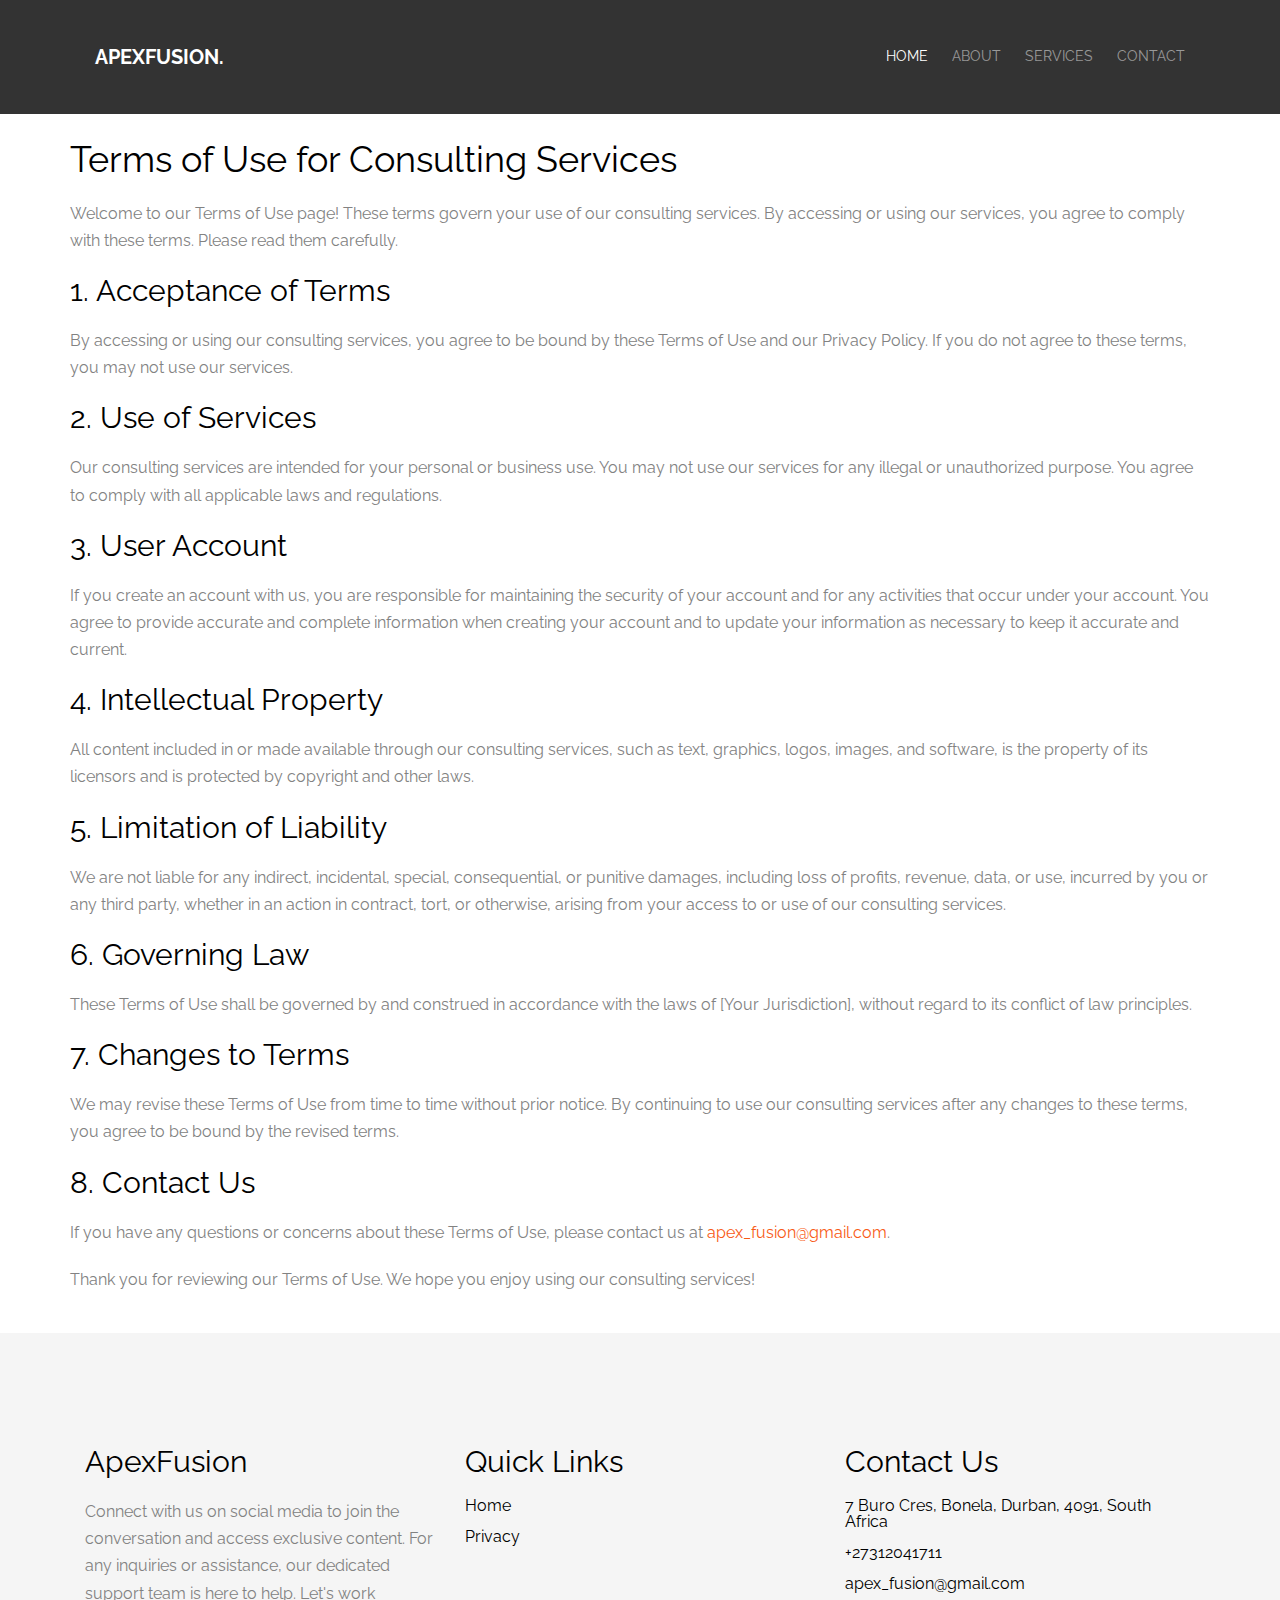
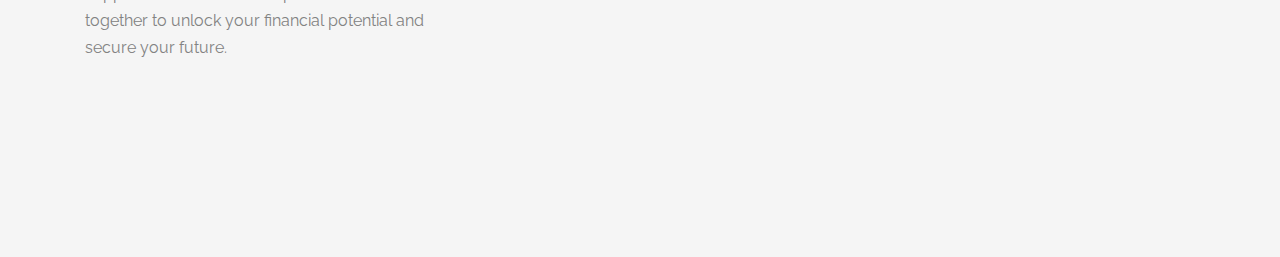
<file: terms-of-use.html>
<!DOCTYPE html>
<html dir="auto" lang="en">
    <head>
        <meta charset="utf-8" />
        <meta http-equiv="X-UA-Compatible" content="IE=edge" />
        <title>ApexFusion</title>
        <meta name="viewport" content="width=device-width, initial-scale=1" />
        <meta
            name="description"
            content="Free HTML5 Website Template by FreeHTML5.co"
        />
        <meta
            name="keywords"
            content="free website templates, free html5, free template, free bootstrap, free website template, html5, css3, mobile first, responsive"
        />
        <meta name="author" content="FreeHTML5.co" />

        <!-- Facebook and Twitter integration -->
        <meta property="og:title" content="" />
        <meta property="og:image" content="" />
        <meta property="og:url" content="" />
        <meta property="og:site_name" content="" />
        <meta property="og:description" content="" />
        <meta name="twitter:title" content="" />
        <meta name="twitter:image" content="" />
        <meta name="twitter:url" content="" />
        <meta name="twitter:card" content="" />

        <link
            href="https://fonts.googleapis.com/css?family=Raleway:400,300,600,400italic,700"
            rel="stylesheet"
            type="text/css"
        />
        <link
            rel="shortcut icon"
            href="images/favicon.ico"
            type="image/x-icon"
        />

        <!-- Animate.css -->
        <link rel="stylesheet" href="css/animate.css" />
        <!-- Icomoon Icon Fonts-->
        <link rel="stylesheet" href="css/icomoon.css" />
        <!-- Bootstrap  -->
        <link rel="stylesheet" href="css/bootstrap.css" />

        <!-- Magnific Popup -->
        <link rel="stylesheet" href="css/magnific-popup.css" />

        <!-- Owl Carousel  -->
        <link rel="stylesheet" href="css/owl.carousel.min.css" />
        <link rel="stylesheet" href="css/owl.theme.default.min.css" />

        <!-- Theme style  -->
        <link rel="stylesheet" href="css/style.css" />

        <!-- Modernizr JS -->
        <script src="js/modernizr-2.6.2.min.js"></script>
        <!-- FOR IE9 below -->
        <!--[if lt IE 9]>
            <script src="js/respond.min.js"></script>
        <![endif]-->
    </head>
    <body>
        <div class="gtco-loader"></div>
        <nav style="background-color: #333" class="gtco-nav" role="navigation">
            <div class="gtco-container">
                <div class="row">
                    <div class="col-xs-2">
                        <div id="gtco-logo">
                            <a href="index.html">ApexFusion.</a>
                        </div>
                    </div>
                    <div class="col-xs-10 text-right menu-1">
                        <ul>
                            <li class="active">
                                <a href="index.html">Home</a>
                            </li>
                            <li><a href="#about">About</a></li>
                            <li><a href="#services">Services</a></li>
                            <li><a href="#contact">Contact</a></li>
                        </ul>
                    </div>
                </div>
            </div>
        </nav>
        <main>
            <article
                class="container additional-wrapper"
                style="margin-top: 120px"
            >
                <div class="page__content" style="padding: 20px 0px">
                    <h1>Terms of Use for Consulting Services</h1>
                    <p>
                        Welcome to our Terms of Use page! These terms govern
                        your use of our consulting services. By accessing or
                        using our services, you agree to comply with these
                        terms. Please read them carefully.
                    </p>
                    <section>
                        <h2>1. Acceptance of Terms</h2>
                        <p>
                            By accessing or using our consulting services, you
                            agree to be bound by these Terms of Use and our
                            Privacy Policy. If you do not agree to these terms,
                            you may not use our services.
                        </p>
                    </section>
                    <section>
                        <h2>2. Use of Services</h2>
                        <p>
                            Our consulting services are intended for your
                            personal or business use. You may not use our
                            services for any illegal or unauthorized purpose.
                            You agree to comply with all applicable laws and
                            regulations.
                        </p>
                    </section>
                    <section>
                        <h2>3. User Account</h2>
                        <p>
                            If you create an account with us, you are
                            responsible for maintaining the security of your
                            account and for any activities that occur under your
                            account. You agree to provide accurate and complete
                            information when creating your account and to update
                            your information as necessary to keep it accurate
                            and current.
                        </p>
                    </section>
                    <section>
                        <h2>4. Intellectual Property</h2>
                        <p>
                            All content included in or made available through
                            our consulting services, such as text, graphics,
                            logos, images, and software, is the property of its
                            licensors and is protected by copyright and other
                            laws.
                        </p>
                    </section>
                    <section>
                        <h2>5. Limitation of Liability</h2>
                        <p>
                            We are not liable for any indirect, incidental,
                            special, consequential, or punitive damages,
                            including loss of profits, revenue, data, or use,
                            incurred by you or any third party, whether in an
                            action in contract, tort, or otherwise, arising from
                            your access to or use of our consulting services.
                        </p>
                    </section>
                    <section>
                        <h2>6. Governing Law</h2>
                        <p>
                            These Terms of Use shall be governed by and
                            construed in accordance with the laws of [Your
                            Jurisdiction], without regard to its conflict of law
                            principles.
                        </p>
                    </section>
                    <section>
                        <h2>7. Changes to Terms</h2>
                        <p>
                            We may revise these Terms of Use from time to time
                            without prior notice. By continuing to use our
                            consulting services after any changes to these
                            terms, you agree to be bound by the revised terms.
                        </p>
                    </section>
                    <section>
                        <h2>8. Contact Us</h2>
                        <p>
                            If you have any questions or concerns about these
                            Terms of Use, please contact us at
                            <a href="mailto:apex_fusion@gmail.com"
                                >apex_fusion@gmail.com</a
                            >.
                        </p>
                    </section>
                    <footer>
                        <p>
                            Thank you for reviewing our Terms of Use. We hope
                            you enjoy using our consulting services!
                        </p>
                    </footer>
                </div>
            </article>
        </main>

        <footer style="background: #f5f5f5" id="gtco-footer" role="contentinfo">
            <div class="gtco-container">
                <div class="row row-pb-md">
                    <div class="col-md-4 col-xs-6">
                        <h2>ApexFusion</h2>
                        <p>
                            Connect with us on social media to join the
                            conversation and access exclusive content. For any
                            inquiries or assistance, our dedicated support team
                            is here to help. Let's work together to unlock your
                            financial potential and secure your future.
                        </p>
                    </div>
                    <div class="col-md-4 col-xs-6">
                        <h2>Quick Links</h2>
                        <ul class="gtco-footer-links">
                            <li><a href="index.html">Home</a></li>
                            <li>
                                <a href="privacy-policy.html">Privacy</a>
                            </li>
                        </ul>
                    </div>

                    <div class="col-md-4 col-xs-6">
                        <h2>Contact Us</h2>
                        <ul class="gtco-footer-links">
                            <li>
                                <a
                                    >7 Buro Cres, Bonela, Durban, 4091, South
                                    Africa</a
                                >
                            </li>
                            <li>
                                <a>+27312041711</a>
                            </li>
                            <li>
                                <a>apex_fusion@gmail.com</a>
                            </li>
                        </ul>
                    </div>
                </div>
            </div>
        </footer>

        <div class="gototop js-top">
            <a href="#" class="js-gotop"><i class="icon-arrow-up"></i></a>
        </div>

        <!-- jQuery -->
        <script src="js/jquery.min.js"></script>
        <!-- jQuery Easing -->
        <script src="js/jquery.easing.1.3.js"></script>
        <!-- Bootstrap -->
        <script src="js/bootstrap.min.js"></script>
        <!-- Waypoints -->
        <script src="js/jquery.waypoints.min.js"></script>
        <!-- Carousel -->
        <script src="js/owl.carousel.min.js"></script>
        <!-- countTo -->
        <script src="js/jquery.countTo.js"></script>
        <!-- Magnific Popup -->
        <script src="js/jquery.magnific-popup.min.js"></script>
        <script src="js/magnific-popup-options.js"></script>
        <!-- Main -->
        <script src="js/main.js"></script>
        <script src="js/contact-form.js"></script>
        <script src="js/cookiebanner.js"></script>
    </body>
</html>
</file>
<file: css/icomoon.css>
@font-face {
  font-family: 'icomoon';
  src:  url('../fonts/icomoon/icomoon.eot?6iuir');
  src:  url('../fonts/icomoon/icomoon.eot?6iuir#iefix') format('embedded-opentype'),
    url('../fonts/icomoon/icomoon.ttf?6iuir') format('truetype'),
    url('../fonts/icomoon/icomoon.woff?6iuir') format('woff'),
    url('../fonts/icomoon/icomoon.svg?6iuir#icomoon') format('svg');
  font-weight: normal;
  font-style: normal;
}

[class^="icon-"], [class*=" icon-"] {
  /* use !important to prevent issues with browser extensions that change fonts */
  font-family: 'icomoon' !important;
  speak: none;
  font-style: normal;
  font-weight: normal;
  font-variant: normal;
  text-transform: none;
  line-height: 1;

  /* Better Font Rendering =========== */
  -webkit-font-smoothing: antialiased;
  -moz-osx-font-smoothing: grayscale;
}

.icon-eye:before {
  content: "\e000";
}
.icon-paper-clip:before {
  content: "\e001";
}
.icon-mail:before {
  content: "\e002";
}
.icon-toggle:before {
  content: "\e003";
}
.icon-layout:before {
  content: "\e004";
}
.icon-link:before {
  content: "\e005";
}
.icon-bell:before {
  content: "\e006";
}
.icon-lock:before {
  content: "\e007";
}
.icon-unlock:before {
  content: "\e008";
}
.icon-ribbon:before {
  content: "\e009";
}
.icon-image:before {
  content: "\e010";
}
.icon-signal:before {
  content: "\e011";
}
.icon-target:before {
  content: "\e012";
}
.icon-clipboard:before {
  content: "\e013";
}
.icon-clock:before {
  content: "\e014";
}
.icon-watch:before {
  content: "\e015";
}
.icon-air-play:before {
  content: "\e016";
}
.icon-camera:before {
  content: "\e017";
}
.icon-video:before {
  content: "\e018";
}
.icon-disc:before {
  content: "\e019";
}
.icon-printer:before {
  content: "\e020";
}
.icon-monitor:before {
  content: "\e021";
}
.icon-server:before {
  content: "\e022";
}
.icon-cog:before {
  content: "\e023";
}
.icon-heart:before {
  content: "\e024";
}
.icon-paragraph:before {
  content: "\e025";
}
.icon-align-justify:before {
  content: "\e026";
}
.icon-align-left:before {
  content: "\e027";
}
.icon-align-center:before {
  content: "\e028";
}
.icon-align-right:before {
  content: "\e029";
}
.icon-book:before {
  content: "\e030";
}
.icon-layers:before {
  content: "\e031";
}
.icon-stack:before {
  content: "\e032";
}
.icon-stack-2:before {
  content: "\e033";
}
.icon-paper:before {
  content: "\e034";
}
.icon-paper-stack:before {
  content: "\e035";
}
.icon-search:before {
  content: "\e036";
}
.icon-zoom-in:before {
  content: "\e037";
}
.icon-zoom-out:before {
  content: "\e038";
}
.icon-reply:before {
  content: "\e039";
}
.icon-circle-plus:before {
  content: "\e040";
}
.icon-circle-minus:before {
  content: "\e041";
}
.icon-circle-check:before {
  content: "\e042";
}
.icon-circle-cross:before {
  content: "\e043";
}
.icon-square-plus:before {
  content: "\e044";
}
.icon-square-minus:before {
  content: "\e045";
}
.icon-square-check:before {
  content: "\e046";
}
.icon-square-cross:before {
  content: "\e047";
}
.icon-microphone:before {
  content: "\e048";
}
.icon-record:before {
  content: "\e049";
}
.icon-skip-back:before {
  content: "\e050";
}
.icon-rewind:before {
  content: "\e051";
}
.icon-play:before {
  content: "\e052";
}
.icon-pause:before {
  content: "\e053";
}
.icon-stop:before {
  content: "\e054";
}
.icon-fast-forward:before {
  content: "\e055";
}
.icon-skip-forward:before {
  content: "\e056";
}
.icon-shuffle:before {
  content: "\e057";
}
.icon-repeat:before {
  content: "\e058";
}
.icon-folder:before {
  content: "\e059";
}
.icon-umbrella:before {
  content: "\e060";
}
.icon-moon:before {
  content: "\e061";
}
.icon-thermometer:before {
  content: "\e062";
}
.icon-drop:before {
  content: "\e063";
}
.icon-sun:before {
  content: "\e064";
}
.icon-cloud:before {
  content: "\e065";
}
.icon-cloud-upload:before {
  content: "\e066";
}
.icon-cloud-download:before {
  content: "\e067";
}
.icon-upload:before {
  content: "\e068";
}
.icon-download:before {
  content: "\e069";
}
.icon-location:before {
  content: "\e070";
}
.icon-location-2:before {
  content: "\e071";
}
.icon-map:before {
  content: "\e072";
}
.icon-battery:before {
  content: "\e073";
}
.icon-head:before {
  content: "\e074";
}
.icon-briefcase:before {
  content: "\e075";
}
.icon-speech-bubble:before {
  content: "\e076";
}
.icon-anchor:before {
  content: "\e077";
}
.icon-globe:before {
  content: "\e078";
}
.icon-box:before {
  content: "\e079";
}
.icon-reload:before {
  content: "\e080";
}
.icon-share:before {
  content: "\e081";
}
.icon-marquee:before {
  content: "\e082";
}
.icon-marquee-plus:before {
  content: "\e083";
}
.icon-marquee-minus:before {
  content: "\e084";
}
.icon-tag:before {
  content: "\e085";
}
.icon-power:before {
  content: "\e086";
}
.icon-command:before {
  content: "\e087";
}
.icon-alt:before {
  content: "\e088";
}
.icon-esc:before {
  content: "\e089";
}
.icon-bar-graph:before {
  content: "\e090";
}
.icon-bar-graph-2:before {
  content: "\e091";
}
.icon-pie-graph:before {
  content: "\e092";
}
.icon-star:before {
  content: "\e093";
}
.icon-arrow-left:before {
  content: "\e094";
}
.icon-arrow-right:before {
  content: "\e095";
}
.icon-arrow-up:before {
  content: "\e096";
}
.icon-arrow-down:before {
  content: "\e097";
}
.icon-volume:before {
  content: "\e098";
}
.icon-mute:before {
  content: "\e099";
}
.icon-content-right:before {
  content: "\e100";
}
.icon-content-left:before {
  content: "\e101";
}
.icon-grid:before {
  content: "\e102";
}
.icon-grid-2:before {
  content: "\e103";
}
.icon-columns:before {
  content: "\e104";
}
.icon-loader:before {
  content: "\e105";
}
.icon-bag:before {
  content: "\e106";
}
.icon-ban:before {
  content: "\e107";
}
.icon-flag:before {
  content: "\e108";
}
.icon-trash:before {
  content: "\e109";
}
.icon-expand:before {
  content: "\e110";
}
.icon-contract:before {
  content: "\e111";
}
.icon-maximize:before {
  content: "\e112";
}
.icon-minimize:before {
  content: "\e113";
}
.icon-plus:before {
  content: "\e114";
}
.icon-minus:before {
  content: "\e115";
}
.icon-check:before {
  content: "\e116";
}
.icon-cross:before {
  content: "\e117";
}
.icon-move:before {
  content: "\e118";
}
.icon-delete:before {
  content: "\e119";
}
.icon-menu:before {
  content: "\e120";
}
.icon-archive:before {
  content: "\e121";
}
.icon-inbox:before {
  content: "\e122";
}
.icon-outbox:before {
  content: "\e123";
}
.icon-file:before {
  content: "\e124";
}
.icon-file-add:before {
  content: "\e125";
}
.icon-file-subtract:before {
  content: "\e126";
}
.icon-help:before {
  content: "\e127";
}
.icon-open:before {
  content: "\e128";
}
.icon-ellipsis:before {
  content: "\e129";
}
.icon-add-to-list:before {
  content: "\e900";
}
.icon-classic-computer:before {
  content: "\e901";
}
.icon-controller-fast-backward:before {
  content: "\e902";
}
.icon-creative-commons-attribution:before {
  content: "\e903";
}
.icon-creative-commons-noderivs:before {
  content: "\e904";
}
.icon-creative-commons-noncommercial-eu:before {
  content: "\e905";
}
.icon-creative-commons-noncommercial-us:before {
  content: "\e906";
}
.icon-creative-commons-public-domain:before {
  content: "\e907";
}
.icon-creative-commons-remix:before {
  content: "\e908";
}
.icon-creative-commons-share:before {
  content: "\e909";
}
.icon-creative-commons-sharealike:before {
  content: "\e90a";
}
.icon-creative-commons:before {
  content: "\e90b";
}
.icon-document-landscape:before {
  content: "\e90c";
}
.icon-remove-user:before {
  content: "\e90d";
}
.icon-warning:before {
  content: "\e90e";
}
.icon-arrow-bold-down:before {
  content: "\e90f";
}
.icon-arrow-bold-left:before {
  content: "\e910";
}
.icon-arrow-bold-right:before {
  content: "\e911";
}
.icon-arrow-bold-up:before {
  content: "\e912";
}
.icon-arrow-down2:before {
  content: "\e913";
}
.icon-arrow-left2:before {
  content: "\e914";
}
.icon-arrow-long-down:before {
  content: "\e915";
}
.icon-arrow-long-left:before {
  content: "\e916";
}
.icon-arrow-long-right:before {
  content: "\e917";
}
.icon-arrow-long-up:before {
  content: "\e918";
}
.icon-arrow-right2:before {
  content: "\e919";
}
.icon-arrow-up2:before {
  content: "\e91a";
}
.icon-arrow-with-circle-down:before {
  content: "\e91b";
}
.icon-arrow-with-circle-left:before {
  content: "\e91c";
}
.icon-arrow-with-circle-right:before {
  content: "\e91d";
}
.icon-arrow-with-circle-up:before {
  content: "\e91e";
}
.icon-bookmark:before {
  content: "\e91f";
}
.icon-bookmarks:before {
  content: "\e920";
}
.icon-chevron-down:before {
  content: "\e921";
}
.icon-chevron-left:before {
  content: "\e922";
}
.icon-chevron-right:before {
  content: "\e923";
}
.icon-chevron-small-down:before {
  content: "\e924";
}
.icon-chevron-small-left:before {
  content: "\e925";
}
.icon-chevron-small-right:before {
  content: "\e926";
}
.icon-chevron-small-up:before {
  content: "\e927";
}
.icon-chevron-thin-down:before {
  content: "\e928";
}
.icon-chevron-thin-left:before {
  content: "\e929";
}
.icon-chevron-thin-right:before {
  content: "\e92a";
}
.icon-chevron-thin-up:before {
  content: "\e92b";
}
.icon-chevron-up:before {
  content: "\e92c";
}
.icon-chevron-with-circle-down:before {
  content: "\e92d";
}
.icon-chevron-with-circle-left:before {
  content: "\e92e";
}
.icon-chevron-with-circle-right:before {
  content: "\e92f";
}
.icon-chevron-with-circle-up:before {
  content: "\e930";
}
.icon-cloud2:before {
  content: "\e931";
}
.icon-controller-fast-forward:before {
  content: "\e932";
}
.icon-controller-jump-to-start:before {
  content: "\e933";
}
.icon-controller-next:before {
  content: "\e934";
}
.icon-controller-paus:before {
  content: "\e935";
}
.icon-controller-play:before {
  content: "\e936";
}
.icon-controller-record:before {
  content: "\e937";
}
.icon-controller-stop:before {
  content: "\e938";
}
.icon-controller-volume:before {
  content: "\e939";
}
.icon-dot-single:before {
  content: "\e93a";
}
.icon-dots-three-horizontal:before {
  content: "\e93b";
}
.icon-dots-three-vertical:before {
  content: "\e93c";
}
.icon-dots-two-horizontal:before {
  content: "\e93d";
}
.icon-dots-two-vertical:before {
  content: "\e93e";
}
.icon-download2:before {
  content: "\e93f";
}
.icon-emoji-flirt:before {
  content: "\e940";
}
.icon-flow-branch:before {
  content: "\e941";
}
.icon-flow-cascade:before {
  content: "\e942";
}
.icon-flow-line:before {
  content: "\e943";
}
.icon-flow-parallel:before {
  content: "\e944";
}
.icon-flow-tree:before {
  content: "\e945";
}
.icon-install:before {
  content: "\e946";
}
.icon-layers2:before {
  content: "\e947";
}
.icon-open-book:before {
  content: "\e948";
}
.icon-resize-100:before {
  content: "\e949";
}
.icon-resize-full-screen:before {
  content: "\e94a";
}
.icon-save:before {
  content: "\e94b";
}
.icon-select-arrows:before {
  content: "\e94c";
}
.icon-sound-mute:before {
  content: "\e94d";
}
.icon-sound:before {
  content: "\e94e";
}
.icon-trash2:before {
  content: "\e94f";
}
.icon-triangle-down:before {
  content: "\e950";
}
.icon-triangle-left:before {
  content: "\e951";
}
.icon-triangle-right:before {
  content: "\e952";
}
.icon-triangle-up:before {
  content: "\e953";
}
.icon-uninstall:before {
  content: "\e954";
}
.icon-upload-to-cloud:before {
  content: "\e955";
}
.icon-upload2:before {
  content: "\e956";
}
.icon-add-user:before {
  content: "\e957";
}
.icon-address:before {
  content: "\e958";
}
.icon-adjust:before {
  content: "\e959";
}
.icon-air:before {
  content: "\e95a";
}
.icon-aircraft-landing:before {
  content: "\e95b";
}
.icon-aircraft-take-off:before {
  content: "\e95c";
}
.icon-aircraft:before {
  content: "\e95d";
}
.icon-align-bottom:before {
  content: "\e95e";
}
.icon-align-horizontal-middle:before {
  content: "\e95f";
}
.icon-align-left2:before {
  content: "\e960";
}
.icon-align-right2:before {
  content: "\e961";
}
.icon-align-top:before {
  content: "\e962";
}
.icon-align-vertical-middle:before {
  content: "\e963";
}
.icon-archive2:before {
  content: "\e964";
}
.icon-area-graph:before {
  content: "\e965";
}
.icon-attachment:before {
  content: "\e966";
}
.icon-awareness-ribbon:before {
  content: "\e967";
}
.icon-back-in-time:before {
  content: "\e968";
}
.icon-back:before {
  content: "\e969";
}
.icon-bar-graph2:before {
  content: "\e96a";
}
.icon-battery2:before {
  content: "\e96b";
}
.icon-beamed-note:before {
  content: "\e96c";
}
.icon-bell2:before {
  content: "\e96d";
}
.icon-blackboard:before {
  content: "\e96e";
}
.icon-block:before {
  content: "\e96f";
}
.icon-book2:before {
  content: "\e970";
}
.icon-bowl:before {
  content: "\e971";
}
.icon-box2:before {
  content: "\e972";
}
.icon-briefcase2:before {
  content: "\e973";
}
.icon-browser:before {
  content: "\e974";
}
.icon-brush:before {
  content: "\e975";
}
.icon-bucket:before {
  content: "\e976";
}
.icon-cake:before {
  content: "\e977";
}
.icon-calculator:before {
  content: "\e978";
}
.icon-calendar:before {
  content: "\e979";
}
.icon-camera2:before {
  content: "\e97a";
}
.icon-ccw:before {
  content: "\e97b";
}
.icon-chat:before {
  content: "\e97c";
}
.icon-check2:before {
  content: "\e97d";
}
.icon-circle-with-cross:before {
  content: "\e97e";
}
.icon-circle-with-minus:before {
  content: "\e97f";
}
.icon-circle-with-plus:before {
  content: "\e980";
}
.icon-circle:before {
  content: "\e981";
}
.icon-circular-graph:before {
  content: "\e982";
}
.icon-clapperboard:before {
  content: "\e983";
}
.icon-clipboard2:before {
  content: "\e984";
}
.icon-clock2:before {
  content: "\e985";
}
.icon-code:before {
  content: "\e986";
}
.icon-cog2:before {
  content: "\e987";
}
.icon-colours:before {
  content: "\e988";
}
.icon-compass:before {
  content: "\e989";
}
.icon-copy:before {
  content: "\e98a";
}
.icon-credit-card:before {
  content: "\e98b";
}
.icon-credit:before {
  content: "\e98c";
}
.icon-cross2:before {
  content: "\e98d";
}
.icon-cup:before {
  content: "\e98e";
}
.icon-cw:before {
  content: "\e98f";
}
.icon-cycle:before {
  content: "\e990";
}
.icon-database:before {
  content: "\e991";
}
.icon-dial-pad:before {
  content: "\e992";
}
.icon-direction:before {
  content: "\e993";
}
.icon-document:before {
  content: "\e994";
}
.icon-documents:before {
  content: "\e995";
}
.icon-drink:before {
  content: "\e996";
}
.icon-drive:before {
  content: "\e997";
}
.icon-drop2:before {
  content: "\e998";
}
.icon-edit:before {
  content: "\e999";
}
.icon-email:before {
  content: "\e99a";
}
.icon-emoji-happy:before {
  content: "\e99b";
}
.icon-emoji-neutral:before {
  content: "\e99c";
}
.icon-emoji-sad:before {
  content: "\e99d";
}
.icon-erase:before {
  content: "\e99e";
}
.icon-eraser:before {
  content: "\e99f";
}
.icon-export:before {
  content: "\e9a0";
}
.icon-eye2:before {
  content: "\e9a1";
}
.icon-feather:before {
  content: "\e9a2";
}
.icon-flag2:before {
  content: "\e9a3";
}
.icon-flash:before {
  content: "\e9a4";
}
.icon-flashlight:before {
  content: "\e9a5";
}
.icon-flat-brush:before {
  content: "\e9a6";
}
.icon-folder-images:before {
  content: "\e9a7";
}
.icon-folder-music:before {
  content: "\e9a8";
}
.icon-folder-video:before {
  content: "\e9a9";
}
.icon-folder2:before {
  content: "\e9aa";
}
.icon-forward:before {
  content: "\e9ab";
}
.icon-funnel:before {
  content: "\e9ac";
}
.icon-game-controller:before {
  content: "\e9ad";
}
.icon-gauge:before {
  content: "\e9ae";
}
.icon-globe2:before {
  content: "\e9af";
}
.icon-graduation-cap:before {
  content: "\e9b0";
}
.icon-grid2:before {
  content: "\e9b1";
}
.icon-hair-cross:before {
  content: "\e9b2";
}
.icon-hand:before {
  content: "\e9b3";
}
.icon-heart-outlined:before {
  content: "\e9b4";
}
.icon-heart2:before {
  content: "\e9b5";
}
.icon-help-with-circle:before {
  content: "\e9b6";
}
.icon-help2:before {
  content: "\e9b7";
}
.icon-home:before {
  content: "\e9b8";
}
.icon-hour-glass:before {
  content: "\e9b9";
}
.icon-image-inverted:before {
  content: "\e9ba";
}
.icon-image2:before {
  content: "\e9bb";
}
.icon-images:before {
  content: "\e9bc";
}
.icon-inbox2:before {
  content: "\e9bd";
}
.icon-infinity:before {
  content: "\e9be";
}
.icon-info-with-circle:before {
  content: "\e9bf";
}
.icon-info:before {
  content: "\e9c0";
}
.icon-key:before {
  content: "\e9c1";
}
.icon-keyboard:before {
  content: "\e9c2";
}
.icon-lab-flask:before {
  content: "\e9c3";
}
.icon-landline:before {
  content: "\e9c4";
}
.icon-language:before {
  content: "\e9c5";
}
.icon-laptop:before {
  content: "\e9c6";
}
.icon-leaf:before {
  content: "\e9c7";
}
.icon-level-down:before {
  content: "\e9c8";
}
.icon-level-up:before {
  content: "\e9c9";
}
.icon-lifebuoy:before {
  content: "\e9ca";
}
.icon-light-bulb:before {
  content: "\e9cb";
}
.icon-light-down:before {
  content: "\e9cc";
}
.icon-light-up:before {
  content: "\e9cd";
}
.icon-line-graph:before {
  content: "\e9ce";
}
.icon-link2:before {
  content: "\e9cf";
}
.icon-list:before {
  content: "\e9d0";
}
.icon-location-pin:before {
  content: "\e9d1";
}
.icon-location2:before {
  content: "\e9d2";
}
.icon-lock-open:before {
  content: "\e9d3";
}
.icon-lock2:before {
  content: "\e9d4";
}
.icon-log-out:before {
  content: "\e9d5";
}
.icon-login:before {
  content: "\e9d6";
}
.icon-loop:before {
  content: "\e9d7";
}
.icon-magnet:before {
  content: "\e9d8";
}
.icon-magnifying-glass:before {
  content: "\e9d9";
}
.icon-mail2:before {
  content: "\e9da";
}
.icon-man:before {
  content: "\e9db";
}
.icon-map2:before {
  content: "\e9dc";
}
.icon-mask:before {
  content: "\e9dd";
}
.icon-medal:before {
  content: "\e9de";
}
.icon-megaphone:before {
  content: "\e9df";
}
.icon-menu2:before {
  content: "\e9e0";
}
.icon-message:before {
  content: "\e9e1";
}
.icon-mic:before {
  content: "\e9e2";
}
.icon-minus2:before {
  content: "\e9e3";
}
.icon-mobile:before {
  content: "\e9e4";
}
.icon-modern-mic:before {
  content: "\e9e5";
}
.icon-moon2:before {
  content: "\e9e6";
}
.icon-mouse:before {
  content: "\e9e7";
}
.icon-music:before {
  content: "\e9e8";
}
.icon-network:before {
  content: "\e9e9";
}
.icon-new-message:before {
  content: "\e9ea";
}
.icon-new:before {
  content: "\e9eb";
}
.icon-news:before {
  content: "\e9ec";
}
.icon-note:before {
  content: "\e9ed";
}
.icon-notification:before {
  content: "\e9ee";
}
.icon-old-mobile:before {
  content: "\e9ef";
}
.icon-old-phone:before {
  content: "\e9f0";
}
.icon-palette:before {
  content: "\e9f1";
}
.icon-paper-plane:before {
  content: "\e9f2";
}
.icon-pencil:before {
  content: "\e9f3";
}
.icon-phone:before {
  content: "\e9f4";
}
.icon-pie-chart:before {
  content: "\e9f5";
}
.icon-pin:before {
  content: "\e9f6";
}
.icon-plus2:before {
  content: "\e9f7";
}
.icon-popup:before {
  content: "\e9f8";
}
.icon-power-plug:before {
  content: "\e9f9";
}
.icon-price-ribbon:before {
  content: "\e9fa";
}
.icon-price-tag:before {
  content: "\e9fb";
}
.icon-print:before {
  content: "\e9fc";
}
.icon-progress-empty:before {
  content: "\e9fd";
}
.icon-progress-full:before {
  content: "\e9fe";
}
.icon-progress-one:before {
  content: "\e9ff";
}
.icon-progress-two:before {
  content: "\ea00";
}
.icon-publish:before {
  content: "\ea01";
}
.icon-quote:before {
  content: "\ea02";
}
.icon-radio:before {
  content: "\ea03";
}
.icon-reply-all:before {
  content: "\ea04";
}
.icon-reply2:before {
  content: "\ea05";
}
.icon-retweet:before {
  content: "\ea06";
}
.icon-rocket:before {
  content: "\ea07";
}
.icon-round-brush:before {
  content: "\ea08";
}
.icon-rss:before {
  content: "\ea09";
}
.icon-ruler:before {
  content: "\ea0a";
}
.icon-scissors:before {
  content: "\ea0b";
}
.icon-share-alternitive:before {
  content: "\ea0c";
}
.icon-share2:before {
  content: "\ea0d";
}
.icon-shareable:before {
  content: "\ea0e";
}
.icon-shield:before {
  content: "\ea0f";
}
.icon-shop:before {
  content: "\ea10";
}
.icon-shopping-bag:before {
  content: "\ea11";
}
.icon-shopping-basket:before {
  content: "\ea12";
}
.icon-shopping-cart:before {
  content: "\ea13";
}
.icon-shuffle2:before {
  content: "\ea14";
}
.icon-signal2:before {
  content: "\ea15";
}
.icon-sound-mix:before {
  content: "\ea16";
}
.icon-sports-club:before {
  content: "\ea17";
}
.icon-spreadsheet:before {
  content: "\ea18";
}
.icon-squared-cross:before {
  content: "\ea19";
}
.icon-squared-minus:before {
  content: "\ea1a";
}
.icon-squared-plus:before {
  content: "\ea1b";
}
.icon-star-outlined:before {
  content: "\ea1c";
}
.icon-star2:before {
  content: "\ea1d";
}
.icon-stopwatch:before {
  content: "\ea1e";
}
.icon-suitcase:before {
  content: "\ea1f";
}
.icon-swap:before {
  content: "\ea20";
}
.icon-sweden:before {
  content: "\ea21";
}
.icon-switch:before {
  content: "\ea22";
}
.icon-tablet:before {
  content: "\ea23";
}
.icon-tag2:before {
  content: "\ea24";
}
.icon-text-document-inverted:before {
  content: "\ea25";
}
.icon-text-document:before {
  content: "\ea26";
}
.icon-text:before {
  content: "\ea27";
}
.icon-thermometer2:before {
  content: "\ea28";
}
.icon-thumbs-down:before {
  content: "\ea29";
}
.icon-thumbs-up:before {
  content: "\ea2a";
}
.icon-thunder-cloud:before {
  content: "\ea2b";
}
.icon-ticket:before {
  content: "\ea2c";
}
.icon-time-slot:before {
  content: "\ea2d";
}
.icon-tools:before {
  content: "\ea2e";
}
.icon-traffic-cone:before {
  content: "\ea2f";
}
.icon-tree:before {
  content: "\ea30";
}
.icon-trophy:before {
  content: "\ea31";
}
.icon-tv:before {
  content: "\ea32";
}
.icon-typing:before {
  content: "\ea33";
}
.icon-unread:before {
  content: "\ea34";
}
.icon-untag:before {
  content: "\ea35";
}
.icon-user:before {
  content: "\ea36";
}
.icon-users:before {
  content: "\ea37";
}
.icon-v-card:before {
  content: "\ea38";
}
.icon-video2:before {
  content: "\ea39";
}
.icon-vinyl:before {
  content: "\ea3a";
}
.icon-voicemail:before {
  content: "\ea3b";
}
.icon-wallet:before {
  content: "\ea3c";
}
.icon-water:before {
  content: "\ea3d";
}
.icon-px-with-circle:before {
  content: "\ea3e";
}
.icon-px:before {
  content: "\ea3f";
}
.icon-basecamp:before {
  content: "\ea40";
}
.icon-behance:before {
  content: "\ea41";
}
.icon-creative-cloud:before {
  content: "\ea42";
}
.icon-dropbox:before {
  content: "\ea43";
}
.icon-evernote:before {
  content: "\ea44";
}
.icon-flattr:before {
  content: "\ea45";
}
.icon-foursquare:before {
  content: "\ea46";
}
.icon-google-drive:before {
  content: "\ea47";
}
.icon-google-hangouts:before {
  content: "\ea48";
}
.icon-grooveshark:before {
  content: "\ea49";
}
.icon-icloud:before {
  content: "\ea4a";
}
.icon-mixi:before {
  content: "\ea4b";
}
.icon-onedrive:before {
  content: "\ea4c";
}
.icon-paypal:before {
  content: "\ea4d";
}
.icon-picasa:before {
  content: "\ea4e";
}
.icon-qq:before {
  content: "\ea4f";
}
.icon-rdio-with-circle:before {
  content: "\ea50";
}
.icon-renren:before {
  content: "\ea51";
}
.icon-scribd:before {
  content: "\ea52";
}
.icon-sina-weibo:before {
  content: "\ea53";
}
.icon-skype-with-circle:before {
  content: "\ea54";
}
.icon-skype:before {
  content: "\ea55";
}
.icon-slideshare:before {
  content: "\ea56";
}
.icon-smashing:before {
  content: "\ea57";
}
.icon-soundcloud:before {
  content: "\ea58";
}
.icon-spotify-with-circle:before {
  content: "\ea59";
}
.icon-spotify:before {
  content: "\ea5a";
}
.icon-swarm:before {
  content: "\ea5b";
}
.icon-vine-with-circle:before {
  content: "\ea5c";
}
.icon-vine:before {
  content: "\ea5d";
}
.icon-vk-alternitive:before {
  content: "\ea5e";
}
.icon-vk-with-circle:before {
  content: "\ea5f";
}
.icon-vk:before {
  content: "\ea60";
}
.icon-xing-with-circle:before {
  content: "\ea61";
}
.icon-xing:before {
  content: "\ea62";
}
.icon-yelp:before {
  content: "\ea63";
}
.icon-dribbble-with-circle:before {
  content: "\ea64";
}
.icon-dribbble:before {
  content: "\ea65";
}
.icon-facebook-with-circle:before {
  content: "\ea66";
}
.icon-facebook:before {
  content: "\ea67";
}
.icon-flickr-with-circle:before {
  content: "\ea68";
}
.icon-flickr:before {
  content: "\ea69";
}
.icon-github-with-circle:before {
  content: "\ea6a";
}
.icon-github:before {
  content: "\ea6b";
}
.icon-google-with-circle:before {
  content: "\ea6c";
}
.icon-google:before {
  content: "\ea6d";
}
.icon-instagram-with-circle:before {
  content: "\ea6e";
}
.icon-instagram:before {
  content: "\ea6f";
}
.icon-lastfm-with-circle:before {
  content: "\ea70";
}
.icon-lastfm:before {
  content: "\ea71";
}
.icon-linkedin-with-circle:before {
  content: "\ea72";
}
.icon-linkedin:before {
  content: "\ea73";
}
.icon-pinterest-with-circle:before {
  content: "\ea74";
}
.icon-pinterest:before {
  content: "\ea75";
}
.icon-rdio:before {
  content: "\ea76";
}
.icon-stumbleupon-with-circle:before {
  content: "\ea77";
}
.icon-stumbleupon:before {
  content: "\ea78";
}
.icon-tumblr-with-circle:before {
  content: "\ea79";
}
.icon-tumblr:before {
  content: "\ea7a";
}
.icon-twitter-with-circle:before {
  content: "\ea7b";
}
.icon-twitter:before {
  content: "\ea7c";
}
.icon-vimeo-with-circle:before {
  content: "\ea7d";
}
.icon-vimeo:before {
  content: "\ea7e";
}
.icon-youtube-with-circle:before {
  content: "\ea7f";
}
.icon-youtube:before {
  content: "\ea80";
}
</file>
<file: css/style.css>
@font-face {
    font-family: 'icomoon';
    src: url('../fonts/icomoon/icomoon.eot?srf3rx');
    src: url('../fonts/icomoon/icomoon.eot?srf3rx#iefix')
            format('embedded-opentype'),
        url('../fonts/icomoon/icomoon.ttf?srf3rx') format('truetype'),
        url('../fonts/icomoon/icomoon.woff?srf3rx') format('woff'),
        url('../fonts/icomoon/icomoon.svg?srf3rx#icomoon') format('svg');
    font-weight: normal;
    font-style: normal;
}
/* =======================================================
*
* 	Template Style 
*
* ======================================================= */
body {
    font-family: 'Raleway', Arial, sans-serif;
    font-weight: 400;
    font-size: 16px;
    line-height: 1.7;
    color: #828282;
    background: #fff;
}

#page {
    position: relative;
    overflow-x: hidden;
    width: 100%;
    height: 100%;
    -webkit-transition: 0.5s;
    -o-transition: 0.5s;
    transition: 0.5s;
}
.offcanvas #page {
    overflow: hidden;
    position: absolute;
}
.offcanvas #page:after {
    -webkit-transition: 2s;
    -o-transition: 2s;
    transition: 2s;
    position: absolute;
    top: 0;
    right: 0;
    bottom: 0;
    left: 0;
    z-index: 101;
    background: rgba(0, 0, 0, 0.7);
    content: '';
}

a {
    color: #f85a16;
    -webkit-transition: 0.5s;
    -o-transition: 0.5s;
    transition: 0.5s;
}
a:hover,
a:active,
a:focus {
    color: #f85a16;
    outline: none;
    text-decoration: none;
}

p {
    margin-bottom: 20px;
}

h1,
h2,
h3,
h4,
h5,
h6,
figure {
    color: #000;
    font-family: 'Raleway', Arial, sans-serif;
    font-weight: 400;
    margin: 0 0 20px 0;
}

::-webkit-selection {
    color: #fff;
    background: #f85a16;
}

::-moz-selection {
    color: #fff;
    background: #f85a16;
}

::selection {
    color: #fff;
    background: #f85a16;
}

.gtco-container {
    max-width: 1140px;
    position: relative;
    margin: 0 auto;
    padding-left: 15px;
    padding-right: 15px;
}

.gtco-nav {
    position: absolute;
    top: 0;
    margin: 0;
    padding: 0;
    width: 100%;
    padding: 40px 0;
    z-index: 1001;
}
@media screen and (max-width: 768px) {
    .gtco-nav {
        padding: 20px 0;
    }
}
.gtco-nav #gtco-logo {
    font-size: 20px;
    margin: 0;
    padding: 0;
    text-transform: uppercase;
    font-weight: bold;
}
.gtco-nav a {
    padding: 5px 10px;
    color: #fff;
}
@media screen and (max-width: 768px) {
    .gtco-nav .menu-1,
    .gtco-nav .menu-2 {
        display: none;
    }
}
.gtco-nav ul {
    padding: 0;
    margin: 2px 0 0 0;
}
.gtco-nav ul li {
    padding: 0;
    margin: 0;
    list-style: none;
    display: inline;
}
.gtco-nav ul li a {
    font-size: 14px;
    padding: 30px 10px;
    text-transform: uppercase;
    color: rgba(255, 255, 255, 0.5);
    -webkit-transition: 0.5s;
    -o-transition: 0.5s;
    transition: 0.5s;
}
.gtco-nav ul li a:hover,
.gtco-nav ul li a:focus,
.gtco-nav ul li a:active {
    color: white;
}
.gtco-nav ul li.has-dropdown {
    position: relative;
}
.gtco-nav ul li.has-dropdown .dropdown {
    width: 130px;
    -webkit-box-shadow: 0px 14px 33px -9px rgba(0, 0, 0, 0.75);
    -moz-box-shadow: 0px 14px 33px -9px rgba(0, 0, 0, 0.75);
    box-shadow: 0px 14px 33px -9px rgba(0, 0, 0, 0.75);
    z-index: 1002;
    visibility: hidden;
    opacity: 0;
    position: absolute;
    top: 40px;
    left: 0;
    text-align: left;
    background: #fff;
    padding: 20px;
    -webkit-border-radius: 4px;
    -moz-border-radius: 4px;
    -ms-border-radius: 4px;
    border-radius: 4px;
    -webkit-transition: 0s;
    -o-transition: 0s;
    transition: 0s;
}
.gtco-nav ul li.has-dropdown .dropdown:before {
    bottom: 100%;
    left: 40px;
    border: solid transparent;
    content: ' ';
    height: 0;
    width: 0;
    position: absolute;
    pointer-events: none;
    border-bottom-color: #fff;
    border-width: 8px;
    margin-left: -8px;
}
.gtco-nav ul li.has-dropdown .dropdown li {
    display: block;
    margin-bottom: 7px;
}
.gtco-nav ul li.has-dropdown .dropdown li:last-child {
    margin-bottom: 0;
}
.gtco-nav ul li.has-dropdown .dropdown li a {
    padding: 2px 0;
    display: block;
    color: #999999;
    line-height: 1.2;
    text-transform: none;
    font-size: 15px;
}
.gtco-nav ul li.has-dropdown .dropdown li a:hover {
    color: #000;
}
.gtco-nav ul li.has-dropdown:hover a,
.gtco-nav ul li.has-dropdown:focus a {
    color: #fff;
}
.gtco-nav ul li.btn-cta a {
    color: #f85a16;
}
.gtco-nav ul li.btn-cta a span {
    background: #fff;
    padding: 4px 20px;
    display: -moz-inline-stack;
    display: inline-block;
    zoom: 1;
    *display: inline;
    -webkit-transition: 0.3s;
    -o-transition: 0.3s;
    transition: 0.3s;
    -webkit-border-radius: 100px;
    -moz-border-radius: 100px;
    -ms-border-radius: 100px;
    border-radius: 100px;
}
.gtco-nav ul li.btn-cta a:hover span {
    -webkit-box-shadow: 0px 14px 20px -9px rgba(0, 0, 0, 0.75);
    -moz-box-shadow: 0px 14px 20px -9px rgba(0, 0, 0, 0.75);
    box-shadow: 0px 14px 20px -9px rgba(0, 0, 0, 0.75);
}
.gtco-nav ul li.active > a {
    color: #fff !important;
}

#gtco-header,
#gtco-counter,
.gtco-bg {
    background-size: cover;
    background-position: top center;
    background-repeat: no-repeat;
    position: relative;
}

.gtco-bg {
    background-position: center center;
    width: 100%;
    float: left;
    position: relative;
}

.gtco-video {
    height: 450px;
    overflow: hidden;
    margin-bottom: 30px;
    -webkit-border-radius: 7px;
    -moz-border-radius: 7px;
    -ms-border-radius: 7px;
    border-radius: 7px;
}
.gtco-video.gtco-video-sm {
    height: 250px;
}
.gtco-video a {
    z-index: 1001;
    position: absolute;
    top: 50%;
    left: 50%;
    margin-top: -45px;
    margin-left: -45px;
    width: 90px;
    height: 90px;
    display: table;
    text-align: center;
    background: #fff;
    -webkit-box-shadow: 0px 14px 30px -15px rgba(0, 0, 0, 0.75);
    -moz-box-shadow: 0px 14px 30px -15px rgba(0, 0, 0, 0.75);
    box-shadow: 0px 14px 30px -15px rgba(0, 0, 0, 0.75);
    -webkit-border-radius: 50%;
    -moz-border-radius: 50%;
    -ms-border-radius: 50%;
    border-radius: 50%;
}
.gtco-video a i {
    text-align: center;
    display: table-cell;
    vertical-align: middle;
    font-size: 40px;
}
.gtco-video .overlay {
    position: absolute;
    top: 0;
    left: 0;
    right: 0;
    bottom: 0;
    background: rgba(0, 0, 0, 0.5);
    -webkit-transition: 0.5s;
    -o-transition: 0.5s;
    transition: 0.5s;
}
.gtco-video:hover .overlay {
    background: rgba(0, 0, 0, 0.7);
}
.gtco-video:hover a {
    position: relative;
    -webkit-transform: scale(1.2);
    -moz-transform: scale(1.2);
    -ms-transform: scale(1.2);
    -o-transform: scale(1.2);
    transform: scale(1.2);
}

.gtco-cover {
    height: 900px;
    background-size: cover;
    background-position: top center;
    background-repeat: no-repeat;
    position: relative;
    float: left;
    width: 100%;
}
.gtco-cover a {
    color: rgba(255, 255, 255, 0.7);
    border-bottom: 1px solid rgba(255, 255, 255, 0.2);
}
.gtco-cover a:hover {
    color: white;
    border-bottom: 1px solid white;
}
.gtco-cover .overlay {
    z-index: 1;
    position: absolute;
    bottom: 0;
    top: 0;
    left: 0;
    right: 0;
    background: rgba(0, 0, 0, 0.4);
}
.gtco-cover > .gtco-container {
    position: relative;
    z-index: 10;
}
@media screen and (max-width: 768px) {
    .gtco-cover {
        height: 600px;
    }
}
.gtco-cover .display-t,
.gtco-cover .display-tc {
    height: 900px;
    display: table;
    width: 100%;
}
@media screen and (max-width: 768px) {
    .gtco-cover .display-t,
    .gtco-cover .display-tc {
        height: 600px;
    }
}
.gtco-cover.gtco-cover-sm {
    height: 600px;
}
@media screen and (max-width: 768px) {
    .gtco-cover.gtco-cover-sm {
        height: 400px;
    }
}
.gtco-cover.gtco-cover-sm .display-t,
.gtco-cover.gtco-cover-sm .display-tc {
    height: 600px;
    display: table;
    width: 100%;
}
@media screen and (max-width: 768px) {
    .gtco-cover.gtco-cover-sm .display-t,
    .gtco-cover.gtco-cover-sm .display-tc {
        height: 400px;
    }
}

#gtco-counter {
    height: 500px;
}
#gtco-counter .display-t,
#gtco-counter .display-tc {
    height: 500px;
    display: table;
    width: 100%;
}
@media screen and (max-width: 768px) {
    #gtco-counter {
        height: inherit;
        padding: 7em 0;
    }
    #gtco-counter .display-t,
    #gtco-counter .display-tc {
        height: inherit;
    }
}

.gtco-staff {
    text-align: center;
    margin-bottom: 30px;
}
.gtco-staff img {
    width: 100px;
    margin-bottom: 20px;
    -webkit-border-radius: 50%;
    -moz-border-radius: 50%;
    -ms-border-radius: 50%;
    border-radius: 50%;
}
.gtco-staff h3 {
    font-size: 24px;
    margin-bottom: 5px;
}
.gtco-staff p {
    margin-bottom: 30px;
}
.gtco-staff .role {
    color: #bfbfbf;
    margin-bottom: 30px;
    font-weight: normal;
    display: block;
}

.gtco-social-icons {
    margin: 0;
    padding: 0;
}
.gtco-social-icons li {
    margin: 0;
    padding: 0;
    list-style: none;
    display: -moz-inline-stack;
    display: inline-block;
    zoom: 1;
    *display: inline;
}
.gtco-social-icons li a {
    display: -moz-inline-stack;
    display: inline-block;
    zoom: 1;
    *display: inline;
    color: #f85a16;
    padding-left: 10px;
    padding-right: 10px;
}
.gtco-social-icons li a i {
    font-size: 20px;
}

.gtco-contact-info {
    margin-bottom: 30px;
    float: left;
    width: 100%;
    position: relative;
}
.gtco-contact-info ul {
    padding: 0;
    margin: 0;
}
.gtco-contact-info ul li {
    padding: 0 0 0 50px;
    margin: 0 0 30px 0;
    list-style: none;
    position: relative;
}
.gtco-contact-info ul li:before {
    color: #cccccc;
    position: absolute;
    left: 0;
    top: 0.05em;
    font-family: 'icomoon';
    speak: none;
    font-style: normal;
    font-weight: normal;
    font-variant: normal;
    text-transform: none;
    line-height: 1;
    /* Better Font Rendering =========== */
    -webkit-font-smoothing: antialiased;
    -moz-osx-font-smoothing: grayscale;
}
.gtco-contact-info ul li.address:before {
    font-size: 30px;
    content: '\e9d1';
}
.gtco-contact-info ul li.phone:before {
    font-size: 23px;
    content: '\e9f4';
}
.gtco-contact-info ul li.email:before {
    font-size: 23px;
    content: '\e9da';
}
.gtco-contact-info ul li.url:before {
    font-size: 23px;
    content: '\e9af';
}

form label {
    font-weight: normal !important;
}

#gtco-header .display-tc,
#gtco-counter .display-tc,
.gtco-cover .display-tc {
    display: table-cell !important;
    vertical-align: middle;
}
#gtco-header .display-tc h1,
#gtco-header .display-tc h2,
#gtco-counter .display-tc h1,
#gtco-counter .display-tc h2,
.gtco-cover .display-tc h1,
.gtco-cover .display-tc h2 {
    margin: 0;
    padding: 0;
    color: white;
    text-transform: uppercase;
}
#gtco-header .display-tc h1,
#gtco-counter .display-tc h1,
.gtco-cover .display-tc h1 {
    margin-bottom: 0px;
    font-size: 70px;
    line-height: 1.5;
}
@media screen and (max-width: 768px) {
    #gtco-header .display-tc h1,
    #gtco-counter .display-tc h1,
    .gtco-cover .display-tc h1 {
        font-size: 40px;
    }
}
#gtco-header .display-tc h2,
#gtco-counter .display-tc h2,
.gtco-cover .display-tc h2 {
    font-size: 20px;
    line-height: 1.5;
    margin-bottom: 30px;
}

#gtco-counter {
    text-align: center;
}
#gtco-counter .counter {
    font-size: 50px;
    margin-bottom: 10px;
    color: #fff;
    font-weight: 100;
    display: block;
}
#gtco-counter .counter-label {
    margin-bottom: 0;
    text-transform: uppercase;
    color: rgba(255, 255, 255, 0.5);
    letter-spacing: 0.1em;
}
@media screen and (max-width: 768px) {
    #gtco-counter .feature-center {
        margin-bottom: 50px;
    }
}
#gtco-counter .icon {
    width: 70px;
    height: 70px;
    text-align: center;
    margin-bottom: 20px;
    background: none !important;
}
#gtco-counter .icon i {
    height: 70px;
}
#gtco-counter .icon i:before {
    display: block;
    text-align: center;
    margin-left: 3px;
}

#gtco-features,
#gtco-features-2,
#gtco-testimonial,
#gtco-services,
#gtco-subscribe,
#gtco-footer,
.gtco-section {
    padding: 7em 0;
    clear: both;
}
@media screen and (max-width: 768px) {
    #gtco-features,
    #gtco-features-2,
    #gtco-testimonial,
    #gtco-services,
    #gtco-subscribe,
    #gtco-footer,
    .gtco-section {
        padding: 3em 0;
    }
}

#gtco-features-2 {
    background: #efefef;
    position: relative;
    float: left;
    width: 100%;
}

.feature-center {
    text-align: center;
    padding-left: 20px;
    padding-right: 20px;
    float: left;
    width: 100%;
    margin-bottom: 40px;
}
@media screen and (max-width: 768px) {
    .feature-center {
        margin-bottom: 50px;
    }
}
.feature-center .icon {
    width: 90px;
    height: 90px;
    background: #efefef;
    display: table;
    text-align: center;
    margin: 0 auto 30px auto;
    -webkit-border-radius: 50%;
    -moz-border-radius: 50%;
    -ms-border-radius: 50%;
    border-radius: 50%;
}
.feature-center .icon i {
    display: table-cell;
    vertical-align: middle;
    height: 90px;
    font-size: 40px;
    line-height: 40px;
    color: #f85a16;
}
.feature-center p,
.feature-center h3 {
    margin-bottom: 30px;
}
.feature-center h3 {
    text-transform: uppercase;
    font-size: 18px;
    color: #5d5d5d;
}

.feature-left {
    float: left;
    width: 100%;
    margin-bottom: 30px;
    position: relative;
}
.feature-left:last-child {
    margin-bottom: 0;
}
.feature-left .icon {
    float: left;
    margin-right: 5%;
    display: table;
    text-align: center;
}
@media screen and (max-width: 768px) {
    .feature-left .icon {
        margin-right: 5%;
    }
}
.feature-left .icon i {
    display: table-cell;
    vertical-align: middle;
    font-size: 30px;
    color: #f85a16;
}
.feature-left .feature-copy {
    float: left;
    width: 80%;
}
@media screen and (max-width: 768px) {
    .feature-left .feature-copy {
        width: 70%;
        float: left;
    }
}
.feature-left .feature-copy h3 {
    text-transform: uppercase;
    font-size: 18px;
    color: #5d5d5d;
    margin-bottom: 10px;
}

.gtco-heading {
    margin-bottom: 5em;
}
.gtco-heading.gtco-heading-sm {
    margin-bottom: 2em;
}
.gtco-heading h2 {
    font-size: 36px;
    margin-bottom: 10px;
    line-height: 1.5;
    font-weight: bold;
    color: #000;
}
.gtco-heading p {
    font-size: 18px;
    line-height: 1.5;
    color: #828282;
}

#gtco-testimonial {
    background: #efefef;
}
#gtco-testimonial .testimony-slide {
    text-align: center;
}
#gtco-testimonial .testimony-slide span {
    font-size: 12px;
    text-transform: uppercase;
    letter-spacing: 2px;
    font-weight: 700;
    display: block;
}
#gtco-testimonial .testimony-slide figure {
    margin-bottom: 10px;
    display: -moz-inline-stack;
    display: inline-block;
    zoom: 1;
    *display: inline;
}
#gtco-testimonial .testimony-slide figure img {
    width: 90px;
    -webkit-border-radius: 50%;
    -moz-border-radius: 50%;
    -ms-border-radius: 50%;
    border-radius: 50%;
}
#gtco-testimonial .testimony-slide blockquote {
    border: none;
    margin: 30px auto;
    width: 50%;
    position: relative;
    padding: 0;
}
@media screen and (max-width: 992px) {
    #gtco-testimonial .testimony-slide blockquote {
        width: 100%;
    }
}
#gtco-testimonial .arrow-thumb {
    position: absolute;
    top: 40%;
    display: block;
    width: 100%;
}
#gtco-testimonial .arrow-thumb a {
    font-size: 32px;
    color: #dadada;
}
#gtco-testimonial .arrow-thumb a:hover,
#gtco-testimonial .arrow-thumb a:focus,
#gtco-testimonial .arrow-thumb a:active {
    text-decoration: none;
}

.gtco-tabs .gtco-tab-nav {
    clear: both;
    margin: 0 0 3em 0;
    padding: 3px;
    float: left;
    width: 100%;
    background: #f2f2f2;
    -webkit-border-radius: 4px;
    -moz-border-radius: 4px;
    -ms-border-radius: 4px;
    border-radius: 4px;
}
.gtco-tabs .gtco-tab-nav li {
    float: left;
    margin: 0;
    padding: 0;
    width: 25%;
    text-align: center;
    list-style: none;
    display: -moz-inline-stack;
    display: inline-block;
    zoom: 1;
    *display: inline;
}
.gtco-tabs .gtco-tab-nav li .icon {
    font-size: 30px;
}
.gtco-tabs .gtco-tab-nav li a {
    padding: 20px;
    width: 100%;
    float: left;
    -webkit-border-radius: 4px;
    -moz-border-radius: 4px;
    -ms-border-radius: 4px;
    border-radius: 4px;
    color: #b3b3b3;
}
.gtco-tabs .gtco-tab-nav li a:hover {
    color: #4d4d4d;
}
.gtco-tabs .gtco-tab-nav li.active a {
    background: #fff;
    color: #f85a16;
}
.gtco-tabs .gtco-tab-content-wrap {
    clear: both;
    position: relative;
    top: 70px;
}
.gtco-tabs .gtco-tab-content-wrap .tab-content {
    position: absolute;
    top: 0;
    left: 0;
    width: 100%;
    opacity: 0;
    visibility: hidden;
}
.gtco-tabs .gtco-tab-content-wrap .tab-content.active {
    opacity: 1;
    visibility: visible;
}
.gtco-tabs .icon-xlg {
    font-size: 400px;
    margin-bottom: 30px;
    text-align: center;
}
@media screen and (max-width: 768px) {
    .gtco-tabs .icon-xlg {
        font-size: 300px;
    }
}
@media screen and (max-width: 480px) {
    .gtco-tabs .icon-xlg {
        font-size: 200px;
    }
}
.gtco-tabs .icon-xlg i {
    color: #f85a16;
}

#gtco-subscribe {
    background: #333333;
}
#gtco-subscribe .gtco-heading h2 {
    color: #fff;
}
#gtco-subscribe .form-control {
    background: rgba(255, 255, 255, 0.2);
    color: #fff;
    font-size: 16px !important;
    width: 100%;
    border: 2px solid transparent !important;
    -webkit-transition: 0.5s;
    -o-transition: 0.5s;
    transition: 0.5s;
}
#gtco-subscribe .form-control:focus {
    background: transparent;
    border: 2px solid rgba(255, 255, 255, 0.8) !important;
}
#gtco-subscribe .form-control::-webkit-input-placeholder {
    color: #fff;
}
#gtco-subscribe .form-control:-moz-placeholder {
    /* Firefox 18- */
    color: #fff;
}
#gtco-subscribe .form-control::-moz-placeholder {
    /* Firefox 19+ */
    color: #fff;
}
#gtco-subscribe .form-control:-ms-input-placeholder {
    color: #fff;
}
#gtco-subscribe .btn {
    height: 54px;
    border: none !important;
    background: #f85a16;
    color: #fff;
    font-size: 16px;
    text-transform: uppercase;
    font-weight: 400;
    padding-left: 50px;
    padding-right: 50px;
}
#gtco-subscribe .form-inline .form-group {
    width: 100% !important;
    margin-bottom: 10px;
}
#gtco-subscribe .form-inline .form-group .form-control {
    width: 100%;
}
#gtco-subscribe .gtco-heading {
    margin-bottom: 30px;
}
#gtco-subscribe .gtco-heading h2 {
    margin-bottom: 0;
}

#gtco-footer .gtco-footer-links {
    padding: 0;
    margin: 0 0 20px 0;
    float: left;
    width: 100%;
}
#gtco-footer .gtco-footer-links li {
    padding: 0;
    margin: 0 0 15px 0;
    list-style: none;
    line-height: 1;
}
#gtco-footer .gtco-footer-links li a {
    color: #000;
    text-decoration: none;
}
#gtco-footer .gtco-footer-links li a:hover {
    text-decoration: underline;
}
#gtco-footer .gtco-widget {
    margin-bottom: 30px;
}
#gtco-footer .gtco-widget h3 {
    margin-bottom: 15px;
    font-weight: bold;
    font-size: 15px;
    letter-spacing: 2px;
    text-transform: uppercase;
}
@media screen and (max-width: 768px) {
    #gtco-footer .copyright .pull-left,
    #gtco-footer .copyright .pull-right {
        float: none !important;
        text-align: center;
    }
}
#gtco-footer .copyright .block {
    display: block;
}

.owl-carousel .owl-controls .owl-dot span {
    background: #e6e6e6;
}
.owl-carousel .owl-controls .owl-dot span:hover,
.owl-carousel .owl-controls .owl-dot span:focus {
    background: #cccccc;
}
.owl-carousel .owl-controls .owl-dot:hover span,
.owl-carousel .owl-controls .owl-dot:focus span {
    background: #cccccc;
}
.owl-carousel .owl-controls .owl-dot.active span {
    background: transparent;
    border: 2px solid #f85a16;
}

#gtco-offcanvas {
    position: absolute;
    z-index: 1901;
    width: 270px;
    background: black;
    top: 0;
    right: 0;
    top: 0;
    bottom: 0;
    padding: 45px 40px 40px 40px;
    overflow-y: auto;
    -moz-transform: translateX(270px);
    -webkit-transform: translateX(270px);
    -ms-transform: translateX(270px);
    -o-transform: translateX(270px);
    transform: translateX(270px);
    -webkit-transition: 0.5s;
    -o-transition: 0.5s;
    transition: 0.5s;
}
.offcanvas #gtco-offcanvas {
    -moz-transform: translateX(0px);
    -webkit-transform: translateX(0px);
    -ms-transform: translateX(0px);
    -o-transform: translateX(0px);
    transform: translateX(0px);
}
#gtco-offcanvas a {
    color: rgba(255, 255, 255, 0.5);
}
#gtco-offcanvas a:hover {
    color: rgba(255, 255, 255, 0.8);
}
#gtco-offcanvas ul {
    padding: 0;
    margin: 0;
}
#gtco-offcanvas ul li {
    padding: 0;
    margin: 0;
    list-style: none;
}
#gtco-offcanvas ul li > ul {
    padding-left: 20px;
    display: none;
}
#gtco-offcanvas ul li.offcanvas-has-dropdown > a {
    display: block;
    position: relative;
}
#gtco-offcanvas ul li.offcanvas-has-dropdown > a:after {
    position: absolute;
    right: 0px;
    font-family: 'icomoon';
    speak: none;
    font-style: normal;
    font-weight: normal;
    font-variant: normal;
    text-transform: none;
    line-height: 1;
    /* Better Font Rendering =========== */
    -webkit-font-smoothing: antialiased;
    -moz-osx-font-smoothing: grayscale;
    content: '\e921';
    font-size: 20px;
    color: rgba(255, 255, 255, 0.2);
    -webkit-transition: 0.5s;
    -o-transition: 0.5s;
    transition: 0.5s;
}
#gtco-offcanvas ul li.offcanvas-has-dropdown.active a:after {
    -webkit-transform: rotate(-180deg);
    -moz-transform: rotate(-180deg);
    -ms-transform: rotate(-180deg);
    -o-transform: rotate(-180deg);
    transform: rotate(-180deg);
}

.uppercase {
    font-size: 14px;
    color: #000;
    margin-bottom: 10px;
    font-weight: 700;
    text-transform: uppercase;
}

.gototop {
    position: fixed;
    bottom: 20px;
    right: 20px;
    z-index: 999;
    opacity: 0;
    visibility: hidden;
    -webkit-transition: 0.5s;
    -o-transition: 0.5s;
    transition: 0.5s;
}
.gototop.active {
    opacity: 1;
    visibility: visible;
}
.gototop a {
    width: 50px;
    height: 50px;
    display: table;
    background: rgba(0, 0, 0, 0.5);
    color: #fff;
    text-align: center;
    -webkit-border-radius: 4px;
    -moz-border-radius: 4px;
    -ms-border-radius: 4px;
    border-radius: 4px;
}
.gototop a i {
    height: 50px;
    display: table-cell;
    vertical-align: middle;
}
.gototop a:hover,
.gototop a:active,
.gototop a:focus {
    text-decoration: none;
    outline: none;
}

.gtco-nav-toggle {
    width: 25px;
    height: 25px;
    cursor: pointer;
    text-decoration: none;
}
.gtco-nav-toggle.active i::before,
.gtco-nav-toggle.active i::after {
    background: #444;
}
.gtco-nav-toggle:hover,
.gtco-nav-toggle:focus,
.gtco-nav-toggle:active {
    outline: none;
    border-bottom: none !important;
}
.gtco-nav-toggle i {
    position: relative;
    display: inline-block;
    width: 25px;
    height: 2px;
    color: #252525;
    font: bold 14px/0.4 Helvetica;
    text-transform: uppercase;
    text-indent: -55px;
    background: #252525;
    transition: all 0.2s ease-out;
}
.gtco-nav-toggle i::before,
.gtco-nav-toggle i::after {
    content: '';
    width: 25px;
    height: 2px;
    background: #252525;
    position: absolute;
    left: 0;
    transition: all 0.2s ease-out;
}
.gtco-nav-toggle.gtco-nav-white > i {
    color: #fff;
    background: #fff;
}
.gtco-nav-toggle.gtco-nav-white > i::before,
.gtco-nav-toggle.gtco-nav-white > i::after {
    background: #fff;
}

.gtco-nav-toggle i::before {
    top: -7px;
}

.gtco-nav-toggle i::after {
    bottom: -7px;
}

.gtco-nav-toggle:hover i::before {
    top: -10px;
}

.gtco-nav-toggle:hover i::after {
    bottom: -10px;
}

.gtco-nav-toggle.active i {
    background: transparent;
}

.gtco-nav-toggle.active i::before {
    top: 0;
    -webkit-transform: rotateZ(45deg);
    -moz-transform: rotateZ(45deg);
    -ms-transform: rotateZ(45deg);
    -o-transform: rotateZ(45deg);
    transform: rotateZ(45deg);
}

.gtco-nav-toggle.active i::after {
    bottom: 0;
    -webkit-transform: rotateZ(-45deg);
    -moz-transform: rotateZ(-45deg);
    -ms-transform: rotateZ(-45deg);
    -o-transform: rotateZ(-45deg);
    transform: rotateZ(-45deg);
}

.gtco-nav-toggle {
    position: absolute;
    right: 0px;
    top: 10px;
    z-index: 21;
    padding: 6px 0 0 0;
    display: block;
    margin: 0 auto;
    display: none;
    height: 44px;
    width: 44px;
    z-index: 2001;
    border-bottom: none !important;
}
@media screen and (max-width: 768px) {
    .gtco-nav-toggle {
        display: block;
    }
}

.btn {
    margin-right: 4px;
    margin-bottom: 4px;
    font-family: 'Raleway', Arial, sans-serif;
    font-size: 16px;
    font-weight: 400;
    -webkit-border-radius: 4px;
    -moz-border-radius: 4px;
    -ms-border-radius: 4px;
    border-radius: 4px;
    -webkit-transition: 0.5s;
    -o-transition: 0.5s;
    transition: 0.5s;
    padding: 8px 30px;
}
.btn.btn-md {
    padding: 8px 20px !important;
}
.btn.btn-lg {
    padding: 18px 36px !important;
}
.btn:hover,
.btn:active,
.btn:focus {
    box-shadow: none !important;
    outline: none !important;
}

.btn-primary {
    background: #f85a16;
    color: #fff;
    border: 2px solid #f85a16 !important;
}
.btn-primary:hover,
.btn-primary:focus,
.btn-primary:active {
    background: #f96c2f !important;
    border-color: #f96c2f !important;
}
.btn-primary.btn-outline {
    background: transparent;
    color: #f85a16;
    border: 2px solid #f85a16;
}
.btn-primary.btn-outline:hover,
.btn-primary.btn-outline:focus,
.btn-primary.btn-outline:active {
    background: #f85a16;
    color: #fff;
}

.btn-success {
    background: #5cb85c;
    color: #fff;
    border: 2px solid #5cb85c;
}
.btn-success:hover,
.btn-success:focus,
.btn-success:active {
    background: #4cae4c !important;
    border-color: #4cae4c !important;
}
.btn-success.btn-outline {
    background: transparent;
    color: #5cb85c;
    border: 2px solid #5cb85c;
}
.btn-success.btn-outline:hover,
.btn-success.btn-outline:focus,
.btn-success.btn-outline:active {
    background: #5cb85c;
    color: #fff;
}

.btn-info {
    background: #5bc0de;
    color: #fff;
    border: 2px solid #5bc0de;
}
.btn-info:hover,
.btn-info:focus,
.btn-info:active {
    background: #46b8da !important;
    border-color: #46b8da !important;
}
.btn-info.btn-outline {
    background: transparent;
    color: #5bc0de;
    border: 2px solid #5bc0de;
}
.btn-info.btn-outline:hover,
.btn-info.btn-outline:focus,
.btn-info.btn-outline:active {
    background: #5bc0de;
    color: #fff;
}

.btn-warning {
    background: #f0ad4e;
    color: #fff;
    border: 2px solid #f0ad4e;
}
.btn-warning:hover,
.btn-warning:focus,
.btn-warning:active {
    background: #eea236 !important;
    border-color: #eea236 !important;
}
.btn-warning.btn-outline {
    background: transparent;
    color: #f0ad4e;
    border: 2px solid #f0ad4e;
}
.btn-warning.btn-outline:hover,
.btn-warning.btn-outline:focus,
.btn-warning.btn-outline:active {
    background: #f0ad4e;
    color: #fff;
}

.btn-danger {
    background: #d9534f;
    color: #fff;
    border: 2px solid #d9534f;
}
.btn-danger:hover,
.btn-danger:focus,
.btn-danger:active {
    background: #d43f3a !important;
    border-color: #d43f3a !important;
}
.btn-danger.btn-outline {
    background: transparent;
    color: #d9534f;
    border: 2px solid #d9534f;
}
.btn-danger.btn-outline:hover,
.btn-danger.btn-outline:focus,
.btn-danger.btn-outline:active {
    background: #d9534f;
    color: #fff;
}

.btn-white {
    background: #d9534f;
    color: #fff;
    border: 2px solid #d9534f;
}
.btn-white:hover,
.btn-white:focus,
.btn-white:active {
    color: #000;
    background: #f2f2f2 !important;
    border-color: #f2f2f2 !important;
}
.btn-white.btn-outline {
    color: #fff;
    border: 2px solid #fff;
}
.btn-white.btn-outline:hover,
.btn-white.btn-outline:focus,
.btn-white.btn-outline:active {
    background: #fff;
    color: #000;
    border: 2px solid #fff;
}

.btn-outline {
    background: none;
    border: 2px solid gray;
    font-size: 16px;
    -webkit-transition: 0.3s;
    -o-transition: 0.3s;
    transition: 0.3s;
}
.btn-outline:hover,
.btn-outline:focus,
.btn-outline:active {
    box-shadow: none;
}

.btn.with-arrow {
    position: relative;
    -webkit-transition: 0.3s;
    -o-transition: 0.3s;
    transition: 0.3s;
}
.btn.with-arrow i {
    visibility: hidden;
    opacity: 0;
    position: absolute;
    right: 0px;
    top: 50%;
    margin-top: -8px;
    -webkit-transition: 0.2s;
    -o-transition: 0.2s;
    transition: 0.2s;
}
.btn.with-arrow:hover {
    padding-right: 50px;
}
.btn.with-arrow:hover i {
    color: #fff;
    right: 18px;
    visibility: visible;
    opacity: 1;
}

.form-control {
    box-shadow: none;
    background: transparent;
    border: 2px solid rgba(0, 0, 0, 0.1);
    height: 54px;
    font-size: 18px;
    font-weight: 300;
}
.form-control:active,
.form-control:focus {
    outline: none;
    box-shadow: none;
    border-color: #f85a16;
}

.row-pb-md {
    padding-bottom: 4em !important;
}

.row-pb-sm {
    padding-bottom: 2em !important;
}

.gtco-loader {
    position: fixed;
    left: 0px;
    top: 0px;
    width: 100%;
    height: 100%;
    z-index: 9999;
    background: url(../images/loader.gif) center no-repeat #fff;
}

.js .animate-box {
    opacity: 0;
}

/*# sourceMappingURL=style.css.map */
@import url('https://fonts.googleapis.com/css2?family=Poppins:wght@300;400;500;600&display=swap');

.cookie-wrapper {
    position: fixed;
    bottom: 0px;
    right: 0;
    width: 100%;
    background: #fff;
    padding: 15px 25px 22px;
    transition: right 0.3s ease;
    box-shadow: 0 5px 10px rgb(0, 0, 0);
    z-index: 999;
    @media (max-width: 600px) {
        width: 100%;
    }
}
.cookie-wrapper .show {
    right: 20px;
}

.hidden {
    display: none;
}
header i {
    color: #f85a16;
    font-size: 32px;
    text-align: center;
}
header h2 {
    color: #f85a16;
    font-weight: 500;
    text-align: center;
}
.data {
    text-align: center;
}
.data p a {
    color: #f85a16;
    text-decoration: none;
    text-align: center !important;
}
.data p a:hover {
    text-decoration: underline;
}
.buttons {
    padding: 20px 0px;
    text-align: center;
}
.buttons .cookie-button {
    border: 2px solid #f85a16;
    color: #fff;
    padding: 8px 0;
    background: #f85a16;
    cursor: pointer;
    width: calc(100% / 2 - 10px);
    transition: all 0.2s ease;
    max-width: 150px;
    border-radius: 0px;
}
.buttons #acceptBtn:hover {
    background-color: transparent;
    color: #f85a16;
}
#declineBtn {
    background-color: #fff;
    color: #f85a16;
    border-radius: 0;
}
#declineBtn:hover {
    background-color: #f85a16;
    color: #fff;
}

/*----------------------------------------
 .End CSS
----------------------------------------*/
</file>
